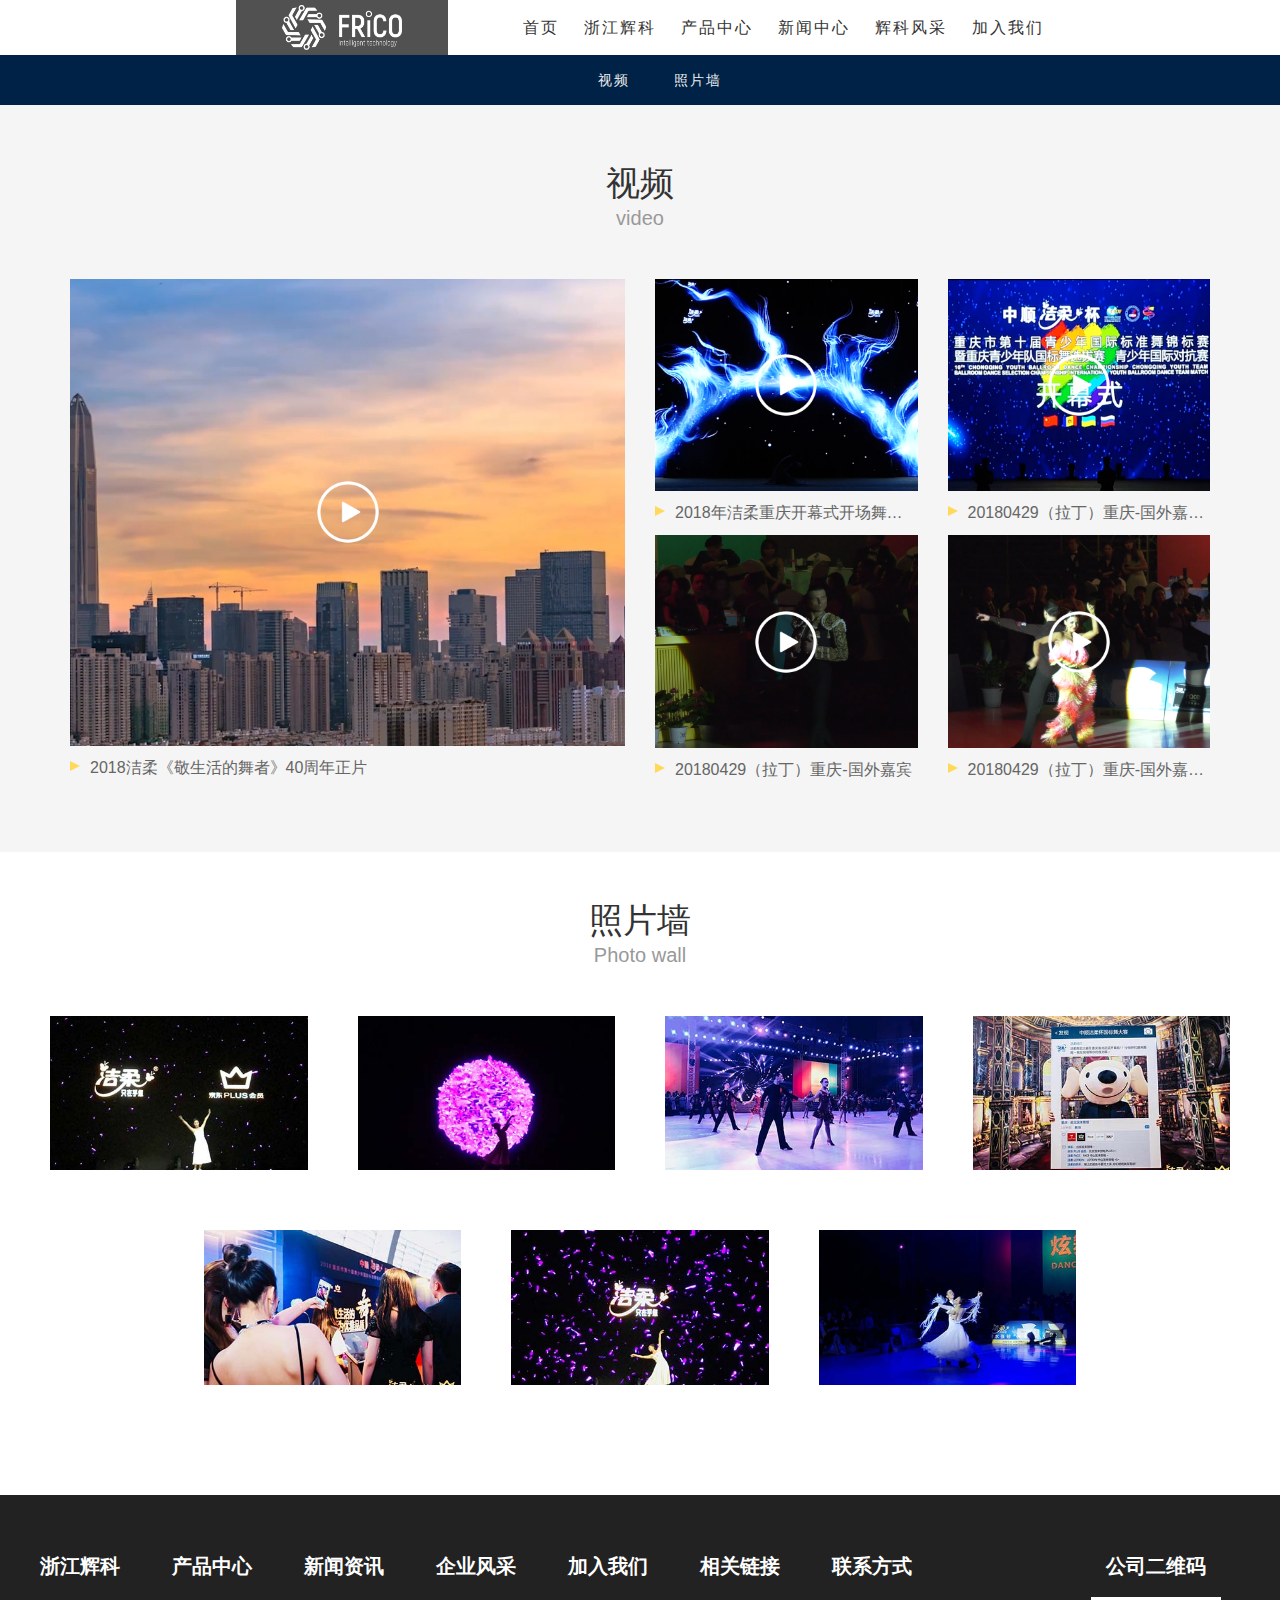
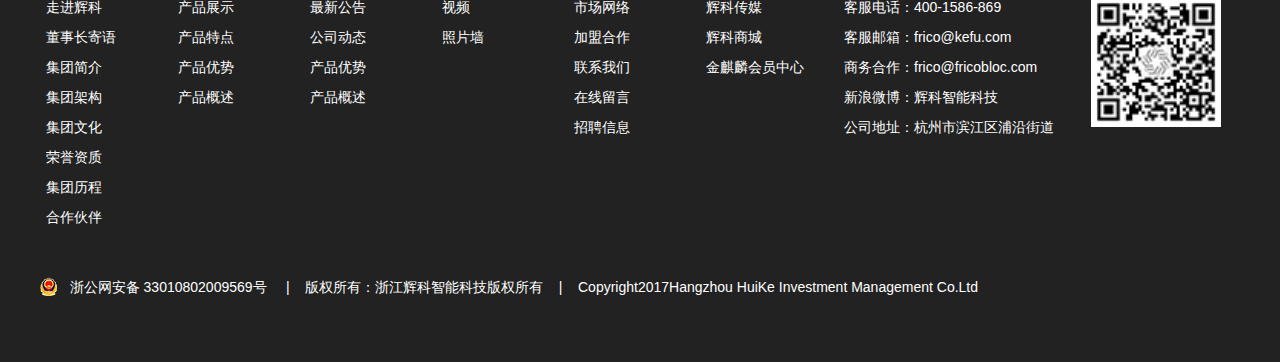
<file: companyFace.html>
<!DOCTYPE html PUBLIC "-//W3C//DTD XHTML 1.0 Transitional//EN" "http://www.w3.org/TR/xhtml1/DTD/xhtml1-transitional.dtd">
<html xmlns="http://www.w3.org/1999/xhtml">
  <head>
    <meta http-equiv="Content-Type" content="text/html; charset=UTF-8">

    <meta http-equiv="X-UA-Compatible" content="IE=edge,chrome=1">
    <meta name="renderer" content="webkit"> 
    <meta name="viewport" content="width=device-width, initial-scale=1, maximum-scale=1, user-scalable=no"> 
    <meta name="format-detection" content="telephone=no"> 
    <link rel="shortcut icon" href="images/logo.ico">
    <title>集团风采</title>

    <meta name="keywords" content="集团风采">
    <meta name="description" content="集团风采">

    <!-- 公共css -->
    <link rel="stylesheet" type="text/css" href="css/bootstrap.css">
    <link rel="stylesheet" type="text/css" href="css/font-awesome.css">
    <link rel="stylesheet" type="text/css" href="css/common.css">
    <link rel="stylesheet" type="text/css" href="css/header/header.css">
    <link rel="stylesheet" type="text/css" href="css/footer.css">
    <link rel="stylesheet" href="css/companyface.css">

    <!-- 公共js -->
    <script src="js/jquery-1.11.3.min.js"></script>
    <script src="js/jquery.fullPage.min.js"></script>
    <script src="js/jquery-ui.min.js"></script>
    <script src="js/bootstrap.js"></script>

    <!-- 公共 header js -->
    <script src="js/header/index.js"></script>

    <!----自适应----->
    <script src="js/zjhk/easing.js"></script>
    <script src="js/zjhk/index.js"></script>
    <script src="js/zjhk/main.js"></script>
    <script src="js/header.js"></script>


    <!--[if lte IE 9]>
      <script src="/Public/Home/js/respond.min.js"></script>
      <script src="/Public/Home/js/html5shiv.js"></script>
    <![endif]-->

  </head>
  <body>
    <!--phone-->
    <div class="p_nav_box visible-xs">
        <div class="headTop">
          <div class="headTopMain">
            <div class="top-left">
              <span></span>
              <span></span>
              <span></span>
            </div>
            <div class="top-mid">
              <a href="index.html">
                <img src="images/logo.png" width="180" alt=""/>
              </a>
            </div>
            <div class="top-right"></div>
          </div>
        </div>
        <!-- 小屏幕显示 -->
        <div class="menuBox">
          <div class="menuAll">
            <div class="menuTitle">
              <i class="fa fa-angle-left"></i><span>主菜单</span>
            </div>
            <div class="menuBody">
              <ul class="ul1">
                <a href="index.html"><li class="a"><span>首页</span></li></a>
                <a href="zjhk.html"><li class="a"><span>辉科</span></li></a>
                <a href="product.html"><li class="a"><span>产品</span></li></a>
                <a href="news.html"><li class="a"><span>新闻</span></li></a>
                <a href="companyFace.html"><li class="a"><span>风采</span></li></a>
                <a href="aboutUs.html"><li class="a"><span>加入</span></li></a>
              </ul>
            </div>
          </div>
        </div>
    </div>
    <!--phone-->
  
    <!--header-->
    <div class="header_kk zxt1  hidden-xs">
      <div class="container">
        <div class="head_list ">
          <ul class="clearfix">
            <li class="header-logo">
              <img src="./images/header/FRICO_LOGO.c810522.png" >
            </li>
            <li>
              <a href="index.html" target="_blank" class="head_kk_a">首页</a>
            </li>
            <li>
              <a href="zjhk.html" class="head_kk_a">浙江辉科</a>
              <div class="meau_line head_menu">
                <div class="head_menu_box" style="display: none;">
                  <div class="container" style="opacity: 0;">
                    <div class="head_menu_tit">
                      <div class="row">
                        <div class="col-sm-3">
                          <h3>浙江辉科</h3>
                        </div>
                        <div class="col-sm-9">
                          <h3>C&amp;S</h3>
                        </div>
                      </div>
                    </div>
                    <div class="head_menu_con">
                      <div class="row">
                        <div class="col-sm-3 col-md-3 col-lg-3">
                          <div class="head_menu_list">
                            <ul>
                              <li><a href="zjhk.html#zjhk_banner" target="_blank">走进辉科</a></li>
                              <li><a href="zjhk.html#jiyu" target="_blank">董事长寄语</a></li>
                              <li><a href="zjhk.html#jianjie" target="_blank">集团简介</a></li>
                              <li><a href="zjhk.html#jagou" target="_blank">集团架构</a></li>
                              <li><a href="zjhk.html#wenhua" target="_blank">集团文化</a></li>
                              <li><a href="zjhk.html#honour" target="_blank">荣誉资质</a></li>
                              <li><a href="zjhk.html#process" target="_blank">集团历程</a></li>
                              <li><a href="zjhk.html#partner" target="_blank">合作伙伴</a></li>
                            </ul>
                          </div>
                        </div>
                        <div class="col-sm-9 col-md-9 col-lg-9">
                          <div class="head_menu_right">
                            <div class="row">
                              <div style="width:18%;float:left;margin-left:10px;">
                                  <div class="head_menu_rbox">
                                    <a href="zjhk.html#zjhk_banner" target="_blank">
                                      <img src="./images/header/5b35f1fb2f1e8.jpg" width="100%">
                                      <div class="head_menu_box_bg">
                                      </div>
                                      <div class="team-contact-info head_menu_text">
                                        <h4>走进辉科</h4>
                                      </div>
                                    </a>
                                  </div>
                              </div>
                              <div style="width:18%;float:left;margin-left:10px;">
                                <div class="head_menu_rbox">
                                  <a href="zjhk.html#jiyu" target="_blank">
                                    <img src="./images/header/5b35f1e902ee0.jpg" width="100%">
                                    <div class="head_menu_box_bg">

                                    </div>
                                    <div class="team-contact-info head_menu_text">
                                      <h4>董事长寄语</h4>
                                    </div>
                                  </a>
                                </div>
                              </div>
                              <div style="width:18%;float:left;margin-left:10px;">
                                <div class="head_menu_rbox">
                                  <a href="zjhk.html#jianjie" target="_blank">
                                    <img src="./images/header/5b35f242416e0.jpg" width="100%">
                                    <div class="head_menu_box_bg">

                                    </div>
                                    <div class="team-contact-info head_menu_text">
                                      <h4>集团简介</h4>
                                    </div>
                                  </a>
                                </div>
                              </div>
                              <div style="width:18%;float:left;margin-left:10px;">
                                <div class="head_menu_rbox">
                                  <a href="zjhk.html#wenhua" target="_blank">
                                    <img src="./images/header/5b35f21428870.jpg" width="100%">
                                    <div class="head_menu_box_bg">

                                    </div>
                                    <div class="team-contact-info head_menu_text">
                                      <h4>集团文化</h4>
                                    </div>
                                  </a>
                                </div>
                              </div>
                              <div style="width:18%;float:left;margin-left:10px;">
                                <div class="head_menu_rbox">
                                  <a href="zjhk.html#honour" target="_blank">
                                    <img src="./images/header/5b35f29ee09c0.jpg" width="100%">
                                    <div class="head_menu_box_bg">

                                    </div>
                                    <div class="team-contact-info head_menu_text">
                                      <h4>荣誉资质</h4>
                                    </div>
                                  </a>
                                </div>
                              </div>
                              <div style="width:18%;float:left;margin-left:10px;">
                                <div class="head_menu_rbox">
                                  <a href="zjhk.html#process" target="_blank">
                                    <img src="./images/header/5b35f29ee09c0.jpg" width="100%">
                                    <div class="head_menu_box_bg">

                                    </div>
                                    <div class="team-contact-info head_menu_text">
                                      <h4>集团历程</h4>
                                    </div>
                                  </a>
                                </div>
                              </div>
                              <div style="width:18%;float:left;margin-left:10px;">
                                <div class="head_menu_rbox">
                                  <a href="zjhk.html#partner" target="_blank">
                                    <img src="./images/header/5b35f29ee09c0.jpg" width="100%">
                                    <div class="head_menu_box_bg">
                                    </div>
                                    <div class="team-contact-info head_menu_text">
                                      <h4>合作伙伴</h4>
                                    </div>
                                  </a>
                                </div>
                              </div>
                            </div>
                          </div>
                        </div>
                      </div>
                    </div>
                  </div>
                </div>
              </div>
            </li>
            <li>
              <a href="product.html" target="_blank" class="head_kk_a">产品中心</a>
              <div class="meau_line head_menu">
                <div class="head_menu_box" >
                  <div class="container" style="opacity: 0;">
                    <div class="head_menu_tit">
                      <div class="row">
                        <div class="col-sm-3 col-md-3 col-lg-3">
                          <h3>产品中心</h3>
                        </div>
                        <div class="col-sm-9 col-md-9 col-lg-9">
                          <h3>C&amp;S</h3>
                        </div>
                      </div>
                    </div>
                    <div class="head_menu_con">
                      <div class="row">
                        <div class="col-sm-3 col-md-3 col-lg-3">
                          <div class="head_menu_list">
                            <ul>
                                <li><a href="">产品概述</a></li>
                                <li><a href="">产品特点</a></li>
                                <li><a href="">产品优势</a></li>
                                <li><a href="">产品展示</a></li>
                            </ul>
                          </div>
                        </div>
                        <div class="col-sm-9 col-md-9 col-lg-9">
                          <div class="head_menu_right">
                            <div class="row">
                              <div style="width:18%;float:left;margin-left:10px;">
                                <div class="head_menu_rbox">
                                  <a href="http://www.zsjr.com/Pro/index/cateid/1">
                                    <img src="./images/header/5b1140ede1a8c.jpg" width="100%">
                                    <div class="head_menu_box_bg">

                                    </div>
                                    <div class="team-contact-info head_menu_text">
                                      <h4>Lotion系列</h4>
                                    </div>
                                  </a>
                                </div>
                              </div>
                              <div style="width:18%;float:left;margin-left:10px;">
                                <div class="head_menu_rbox">
                                  <a href="http://www.zsjr.com/Pro/index/cateid/8">
                                    <img src="./images/header/5b11414d4086c.jpg" width="100%">
                                    <div class="head_menu_box_bg">

                                    </div>
                                    <div class="team-contact-info head_menu_text">
                                      <h4>Face系列（黑）</h4>
                                    </div>
                                  </a>
                                </div>
                              </div>
                              <div style="width:18%;float:left;margin-left:10px;">
                                <div class="head_menu_rbox">
                                  <a href="http://www.zsjr.com/Pro/index/cateid/2">
                                    <img src="./images/header/5bc166505fa8a.jpg" width="100%">
                                    <div class="head_menu_box_bg">

                                    </div>
                                    <div class="team-contact-info head_menu_text">
                                      <h4>Face系列（粉）</h4>
                                    </div>
                                  </a>
                                </div>
                              </div>
                              <div style="width:18%;float:left;margin-left:10px;">
                                <div class="head_menu_rbox">
                                  <a href="http://www.zsjr.com/Pro/index/cateid/3">
                                    <img src="./images/header/5b114189446ec.jpg" width="100%">
                                    <div class="head_menu_box_bg">

                                    </div>
                                    <div class="team-contact-info head_menu_text">
                                      <h4>自然木系列</h4>
                                    </div>
                                  </a>
                                </div>
                              </div>
                            </div>
                          </div>
                        </div>
                      </div>
                    </div>
                  </div>
                </div>
              </div>
            </li>
            <li>
              <a href="news.html" target="_blank" class="head_kk_a">新闻中心</a>
              <div class="meau_line head_menu">
                  <div class="head_menu_box" >
                    <div class="container" style="opacity: 0;">
                      <div class="head_menu_tit">
                        <div class="row">
                          <div class="col-sm-3 col-md-3 col-lg-3">
                            <h3>新闻中心</h3>
                          </div>
                          <div class="col-sm-9 col-md-9 col-lg-9">
                            <h3>C&amp;S</h3>
                          </div>
                        </div>
                      </div>
                      <div class="head_menu_con">
                        <div class="row">
                          <div class="col-sm-3 col-md-3 col-lg-3">
                            <div class="head_menu_list">
                              <ul>
                                <li><a href="">最新公告</a></li>
                                <li><a href="">公司动态</a></li>
                              </ul>
                            </div>
                          </div>
                          <div class="col-sm-9 col-md-9 col-lg-9">
                            <div class="head_menu_right">
                              <div class="row">
                                <div style="width:18%;float:left;margin-left:10px;">
                                  <div class="head_menu_rbox">
                                    <a href="http://www.zsjr.com/Pro/index/cateid/1">
                                      <img src="./images/header/5b1140ede1a8c.jpg" width="100%">
                                      <div class="head_menu_box_bg">
  
                                      </div>
                                      <div class="team-contact-info head_menu_text">
                                        <h4>Lotion系列</h4>
                                      </div>
                                    </a>
                                  </div>
                                </div>
                                <div style="width:18%;float:left;margin-left:10px;">
                                  <div class="head_menu_rbox">
                                    <a href="http://www.zsjr.com/Pro/index/cateid/8">
                                      <img src="./images/header/5b11414d4086c.jpg" width="100%">
                                      <div class="head_menu_box_bg">
  
                                      </div>
                                      <div class="team-contact-info head_menu_text">
                                        <h4>Face系列（黑）</h4>
                                      </div>
                                    </a>
                                  </div>
                                </div>
                              </div>
                            </div>
                          </div>
                        </div>
                      </div>
                    </div>
                  </div>
                </div>
            </li>
            <li>
              <a href="companyFace.html" target="_blank" class="head_kk_a">辉科风采</a>
              <div class="meau_line head_menu">
                <div class="head_menu_box">
                  <div class="container">
                    <div class="head_menu_tit">
                      <div class="row">
                        <div class="col-sm-3 col-md-3 col-lg-3">
                          <h3>辉科风采</h3>
                        </div>
                        <div class="col-sm-9 col-md-9 col-lg-9">
                          <h3>C&amp;S</h3>
                        </div>
                      </div>
                    </div>
                    <div class="head_menu_con">
                      <div class="row">
                        <div class="col-sm-3 col-md-3 col-lg-3">
                          <div class="head_menu_list">
                            <ul>
                              <li onclick="mao('company_video')"><a href="javascript:;">视频</a></li>
                              <li onclick="mao('company_photo_wall')"><a href="javascript:;">照片墙</a></li>
                            </ul>
                          </div>
                        </div>
                        <div class="col-sm-9 col-md-9 col-lg-9">
                          <div class="head_menu_right">
                            <div class="row">
                              <div style="width:18%;float:left;margin-left:10px;">
                                <a onclick="mao('company_video')">
                                  <div class="head_menu_rbox">
                                    <img src="./images/header/5b35d60d2cec0.jpg" width="100%">
                                    <div class="head_menu_box_bg">

                                    </div>
                                    <div class="head_menu_text">
                                      <h4>视频</h4>
                                    </div>
                                  </div>
                                </a>
                              </div>
                              <div style="width:18%;float:left;margin-left:10px;">
                                <a onclick="mao('')">
                                  <div class="head_menu_rbox">
                                    <img src="./images/header/5b35d69e7d7d0.jpg" width="100%">
                                    <div class="head_menu_box_bg">

                                    </div>
                                    <div class="head_menu_text">
                                      <h4>照片墙</h4>
                                    </div>
                                  </div>
                                </a>
                              </div>
                            </div>
                          </div>
                        </div>
                      </div>
                    </div>
                  </div>
                </div>
              </div>
            </li>
            <li>
              <a href="aboutUs.html" class="head_kk_a">加入我们</a>
              <div class="meau_line head_menu">
                <div class="head_menu_box" style="display: none; height: 292px; padding-top: 0px; margin-top: 0px; padding-bottom: 0px; margin-bottom: 0px;">
                  <div class="container" style="opacity: 0;">
                    <div class="head_menu_tit">
                      <div class="row">
                        <div class="col-sm-3 col-md-3 col-lg-3">
                          <h3>加入我们</h3>
                        </div>
                        <div class="col-sm-9 col-md-9 col-lg-9">
                          <h3>C&amp;S</h3>
                        </div>
                      </div>
                    </div>
                    <div class="head_menu_con">
                      <div class="row">
                        <div class="col-sm-3 col-md-3 col-lg-3">
                          <div class="head_menu_list">
                            <ul>
                              <li><a href="aboutUs.html#market_net">市场网络</a></li>
                              <li><a href="aboutUs.html#league_coo">加盟合作</a></li>
                              <li><a href="aboutUs.html#contact_way">联系我们</a></li>
                              <li><a href="aboutUs.html#online_message">在线留言</a></li>
                              <li><a href="aboutUs.html#rec_info">招聘信息</a></li>
                            </ul>
                          </div>
                        </div>
                        <div class="col-sm-9 col-md-9 col-lg-9">
                          <div class="head_menu_right">
                            <div class="row">
                              <div style="width:18%;float:left;margin-left:10px;">
                                <a href="aboutUs.html#market_net">
                                  <div class="head_menu_rbox">
                                    <img src="./images/header/5b35e0a295e70.jpg" width="100%">
                                    <div class="head_menu_box_bg">

                                    </div>
                                    <div class="team-contact-info head_menu_text">
                                      <h4>市场网络</h4>
                                    </div>
                                  </div>
                                </a>
                              </div>
                              <div style="width:18%;float:left;margin-left:10px;">
                                <a href="aboutUs.html#league_coo">
                                  <div class="head_menu_rbox">
                                    <img src="./images/header/5b4475db1ceda.jpg" width="100%">
                                    <div class="head_menu_box_bg">

                                    </div>
                                    <div class="team-contact-info head_menu_text">
                                      <h4>加盟合作</h4>
                                    </div>
                                  </div>
                                </a>
                              </div>
                              <div style="width:18%;float:left;margin-left:10px;">
                                <a href="aboutUs.html#contact_way">
                                  <div class="head_menu_rbox">
                                    <img src="./images/header/5b35e0c3cd140.jpg" width="100%">
                                    <div class="head_menu_box_bg">

                                    </div>
                                    <div class="team-contact-info head_menu_text">
                                      <h4>联系我们</h4>
                                    </div>
                                  </div>
                                </a>
                              </div>
                              <div style="width:18%;float:left;margin-left:10px;">
                                <a href="aboutUs.html#online_message">
                                  <div class="head_menu_rbox">
                                    <img src="./images/header/5b4475db1ceda.jpg" width="100%">
                                    <div class="head_menu_box_bg">

                                    </div>
                                    <div class="team-contact-info head_menu_text">
                                      <h4>在线留言</h4>
                                    </div>
                                  </div>
                                </a>
                              </div>
                              <div style="width:18%;float:left;margin-left:10px;">
                                <a href="aboutUs.html#rec_info">
                                  <div class="head_menu_rbox">
                                    <img src="./images/header/5b35e0c3cd140.jpg" width="100%">
                                    <div class="head_menu_box_bg">

                                    </div>
                                    <div class="team-contact-info head_menu_text">
                                      <h4>招聘信息</h4>
                                    </div>
                                  </div>
                                </a>
                              </div>
                            </div>
                          </div>
                        </div>
                      </div>
                    </div>
                  </div>
                </div>
              </div>
            </li>
          </ul>
        </div>
      </div>
    </div>

    <div class="pro_tit hidden-xs">
      <ul>
        <li onclick="mao('company_video')"><a href="javascript:;">视频</a></li>
        <li onclick="mao('company_photo_wall')"><a href="javascript:;">照片墙</a></li>
      </ul>
    </div>
    <!--header-->

    <div class="warpper">
      <!-- 主题页 -->
      <div class="video_special1" id="company_video">
        <div class="container1">
          <div class="video_special_tit">
            <h1>视频</h1>
            <h5>video</h5>
          </div>
          <div class="video_special1_con">
            <div class="row">
                <div class="col-md-6">
                    <div class="video_special1_box video_special1_box1"> 
                        <a href="video.html">
                            <div class="video_special1_img" style="background-image: url(./images/hk_face/5b10bbe71ee19.png);">
                                <div class="video_special1_play"><img src="./images/hk_face/qy_video.png" width="100%"></div>
                            </div>
                            <h5>2018洁柔《敬生活的舞者》40周年正片</h5>
                        </a>
                    </div>
                </div>
                <div class="col-md-6">
                    <div class="row">
                        <div class="col-md-6">
                            <div class="video_special1_box">
                                <!-- <a href="/Uploads/Upfile/20180601/5b10b8767015c.mp4">                                             -->
                                <a href="video.html">
                                    <div class="video_special1_img" style="background-image: url(./images/hk_face/5b10de9e518ae.png);">
                                        <div class="video_special1_play"><img src="./images/hk_face/qy_video.png" width="100%"></div>
                                    </div>
                                    <h5>2018年洁柔重庆开幕式开场舞（现场版）</h5>
                                </a>
                            </div>
                        </div>
                        <div class="col-md-6">
                            <div class="video_special1_box">
                                <!-- <a href="/Uploads/Upfile/20180601/5b10b5d6c6ffc.mp4">                                             -->
                                <a href="video.html">
                                    <div class="video_special1_img" style="background-image: url(./images/hk_face/5b10bc6bce8a6.png);">
                                        <div class="video_special1_play"><img src="./images/hk_face/qy_video.png" width="100%"></div>
                                    </div>
                                    <h5>20180429（拉丁）重庆-国外嘉宾1</h5>
                                </a>
                            </div>
                        </div>
                        <div class="col-md-6">
                            <div class="video_special1_box">
                                <!-- <a href="/Uploads/Upfile/20180601/5b10b59e49ffc.mp4">                                             -->
                                <a href="video.html">
                                    <div class="video_special1_img" style="background-image: url(./images/hk_face/5b10bc3b1aaaa.png);">
                                        <div class="video_special1_play"><img src="./images/hk_face/qy_video.png" width="100%"></div>
                                    </div>
                                    <h5>20180429（拉丁）重庆-国外嘉宾</h5>
                                </a>
                            </div>
                        </div>
                        <div class="col-md-6">
                            <div class="video_special1_box">
                                <!-- <a href="/Uploads/Upfile/20180601/5b10b6328beac.mp4">                                             -->
                                <a href="video.html">
                                    <div class="video_special1_img" style="background-image: url(./images/hk_face/5b10bc93322f7.png);">
                                        <div class="video_special1_play"><img src="./images/hk_face/qy_video.png" width="100%"></div>
                                    </div>
                                    <h5>20180429（拉丁）重庆-国外嘉宾2</h5>
                                </a>
                            </div>
                        </div>
                    </div>
                </div>
            </div>
          </div>
        </div>
      </div>

      <div class="video_special2" id="company_photo_wall">
        <div class="video_special_tit">
          <h1>照片墙</h1>
          <h5>Photo wall</h5>
        </div>
        <div class="container-fluid">
          <div class="row">
              <div class="col-md-3">
                  <a href="photoWall.html">
                      <div class="video_special2_box_fa">
                          <div class="video_special2_box" style="background-image: url(./images/hk_face/5b10ab91df76c.jpg);"></div>
                          <div class="video_special2_bg">
                          </div>
                          <div class="video_special2_text">
                              <span>+</span>
                              <p>view more</p>
                          </div>
                      </div>
                  </a>
              </div>
              <div class="col-md-3">
                  <a href="photoWall.html">
                      <div class="video_special2_box_fa">
                          <div class="video_special2_box" style="background-image: url(./images/hk_face/5b10abaa5b3ba.jpg);"></div>
                          <div class="video_special2_bg">
                          </div>
                          <div class="video_special2_text">
                              <span>+</span>
                              <p>view more</p>
                          </div>
                      </div>
                  </a>
              </div>
              <div class="col-md-3">
                  <a href="photoWall.html">
                      <div class="video_special2_box_fa">
                          <div class="video_special2_box" style="background-image: url(./images/hk_face/5b10abbea8ce5.jpg);"></div>
                          <div class="video_special2_bg">
                          </div>
                          <div class="video_special2_text">
                              <span>+</span>
                              <p>view more</p>
                          </div>
                      </div>
                  </a>
              </div>
              <div class="col-md-3">
                  <a href="photoWall.html">
                      <div class="video_special2_box_fa">
                          <div class="video_special2_box" style="background-image: url(./images/hk_face/5b10abe07b139.jpg);"></div>
                          <div class="video_special2_bg">
                          </div>
                          <div class="video_special2_text">
                              <span>+</span>
                              <p>view more</p>
                          </div>
                      </div>
                  </a>
              </div>
              <div class="col-md-3">
                  <a href="photoWall.html">
                      <div class="video_special2_box_fa">
                          <div class="video_special2_box" style="background-image: url(./images/hk_face/5b10abebee2fb.jpg);"></div>
                          <div class="video_special2_bg">
                          </div>
                          <div class="video_special2_text">
                              <span>+</span>
                              <p>view more</p>
                          </div>
                      </div>
                  </a>
              </div>
              <div class="col-md-3">
                  <a href="photoWall.html">
                      <div class="video_special2_box_fa">
                          <div class="video_special2_box" style="background-image: url(./images/hk_face/5b10abfea0496.jpg);"></div>
                          <div class="video_special2_bg">
                          </div>
                          <div class="video_special2_text">
                              <span>+</span>
                              <p>view more</p>
                          </div>
                      </div>
                  </a>
              </div>
              <div class="col-md-3">
                  <a href="photoWall.html">
                      <div class="video_special2_box_fa">
                          <div class="video_special2_box" style="background-image: url(./images/hk_face/5b10ac0e0246b.jpg);"></div>
                          <div class="video_special2_bg">
                          </div>
                          <div class="video_special2_text">
                              <span>+</span>
                              <p>view more</p>
                          </div>
                      </div>
                  </a>
              </div>
          </div>
        </div>
      </div>
      <!-- 主题页 -->

      <!-- footer -->
      <div class="com_footer">
        <div class="com_footer_contanier clearfix">
          <div class="com_foot foot_zjhk">
            <h2>浙江辉科</h2>
            <ul class="clearfix foot_ul">
              <li><a href="zjhk.html#zjhk_banner" target="_blank">走进辉科</a></li>
              <li><a href="zjhk.html#jiyu" target="_blank">董事长寄语</a></li>
              <li><a href="zjhk.html#jianjie" target="_blank">集团简介</a></li>
              <li><a href="zjhk.html#jagou" target="_blank">集团架构</a></li>
              <li><a href="zjhk.html#wenhua" target="_blank">集团文化</a></li>
              <li><a href="zjhk.html#honour" target="_blank">荣誉资质</a></li>
              <li><a href="zjhk.html#process" target="_blank">集团历程</a></li>
              <li><a href="zjhk.html#partner" target="_blank">合作伙伴</a></li>
            </ul>
          </div>
          <div class="com_foot foot_produce_center">
            <h2>产品中心</h2>
            <ul class="clearfix foot_ul">
              <li><a href="javascript:;">产品展示</a></li>
              <li><a href="javascript:;">产品特点</a></li>
              <li><a href="javascript:;">产品优势</a></li>
              <li><a href="javascript:;">产品概述</a></li>
            </ul>
          </div>
          <div class="com_foot foot_news">
            <h2>新闻资讯</h2>
            <ul class="clearfix foot_ul">
              <li><a href="javascript:;">最新公告</a></li>
              <li><a href="javascript:;">公司动态</a></li>
              <li><a href="javascript:;">产品优势</a></li>
              <li><a href="javascript:;">产品概述</a></li>
            </ul>
          </div>
          <div class="com_foot foot_company">
            <h2>企业风采</h2>
            <ul class="clearfix foot_ul">
              <li><a href="javascript:;">视频</a></li>
              <li><a href="javascript:;">照片墙</a></li>
            </ul>
          </div>
          <div class="com_foot foot_add_us">
            <h2>加入我们</h2>
            <ul class="clearfix foot_ul">
              <li><a href="aboutUs.html#market_net">市场网络</a></li>
              <li><a href="aboutUs.html#league_coo">加盟合作</a></li>
              <li><a href="aboutUs.html#contact_way">联系我们</a></li>
              <li><a href="aboutUs.html#online_message">在线留言</a></li>
              <li><a href="aboutUs.html#rec_info">招聘信息</a></li>
            </ul>
          </div>
          <div class="com_foot foot_relate">
            <h2>相关链接</h2>
            <ul class="clearfix foot_ul">
              <li><a href="javascript:;">辉科传媒</a></li>
              <li><a href="javascript:;">辉科商城</a></li>
              <li><a href="javascript:;">金麒麟会员中心</a></li>
            </ul>
          </div>
          <div class="com_foot2 foot_contact_way">
            <h2 >联系方式</h2>
            <ul class="clearfix foot_ul">
              <li><a ><span>客服电话：</span>400-1586-869</a></li>
              <li><a >客服邮箱：frico@kefu.com</a></li>
              <li><a >商务合作：frico@fricobloc.com</a></li>
              <li><a >新浪微博：辉科智能科技</a></li>
              <li><a >公司地址：杭州市滨江区浦沿街道</a></li>
            </ul>
          </div>
          <div class="foot_erweima">
            <h2>公司二维码</h2>
            <div style="width:100%;text-align: center">
              <img src="./images/erwema.png" style="width:90%;max-width:100%;" alt="浙江辉科">
            </div>
          </div>
        </div>
        <div class="com_footer_contanier">
            <p style="padding-bottom:15px;vertical-align:top;margin-top:40px;color: #fff;"> 
                <a target="_blank" href="http://www.beian.gov.cn/portal/registerSystemInfo?recordcode=33010802009569" style="display: inline-block; text-decoration: none; height: 20px; line-height: 20px; color: #fff;">
                  <img src="[data-uri]" style="float: left;">
                  &nbsp; &nbsp;浙公网安备 33010802009569号
                </a> &nbsp; &nbsp; 
                <span>|</span>&nbsp; &nbsp; 
                版权所有：浙江辉科智能科技版权所有&nbsp; &nbsp; 
                <span>|</span>&nbsp; &nbsp; 
                Copyright2017Hangzhou   HuiKe   Investment    Management    Co.Ltd
              </p>
        </div>
      </div>
    </div>
    <script>
        function mao(id){
          var mao = $("#" + id);           // 获得锚点   
          if (mao.length > 0) {                       // 判断对象是否存在   
              var pos = mao.offset().top;  
              var poshigh = mao.height();  
              $("html,body").animate({ scrollTop: pos-105}, 100);  
          } 
        }
      </script>
  </body>
</html>
</file>
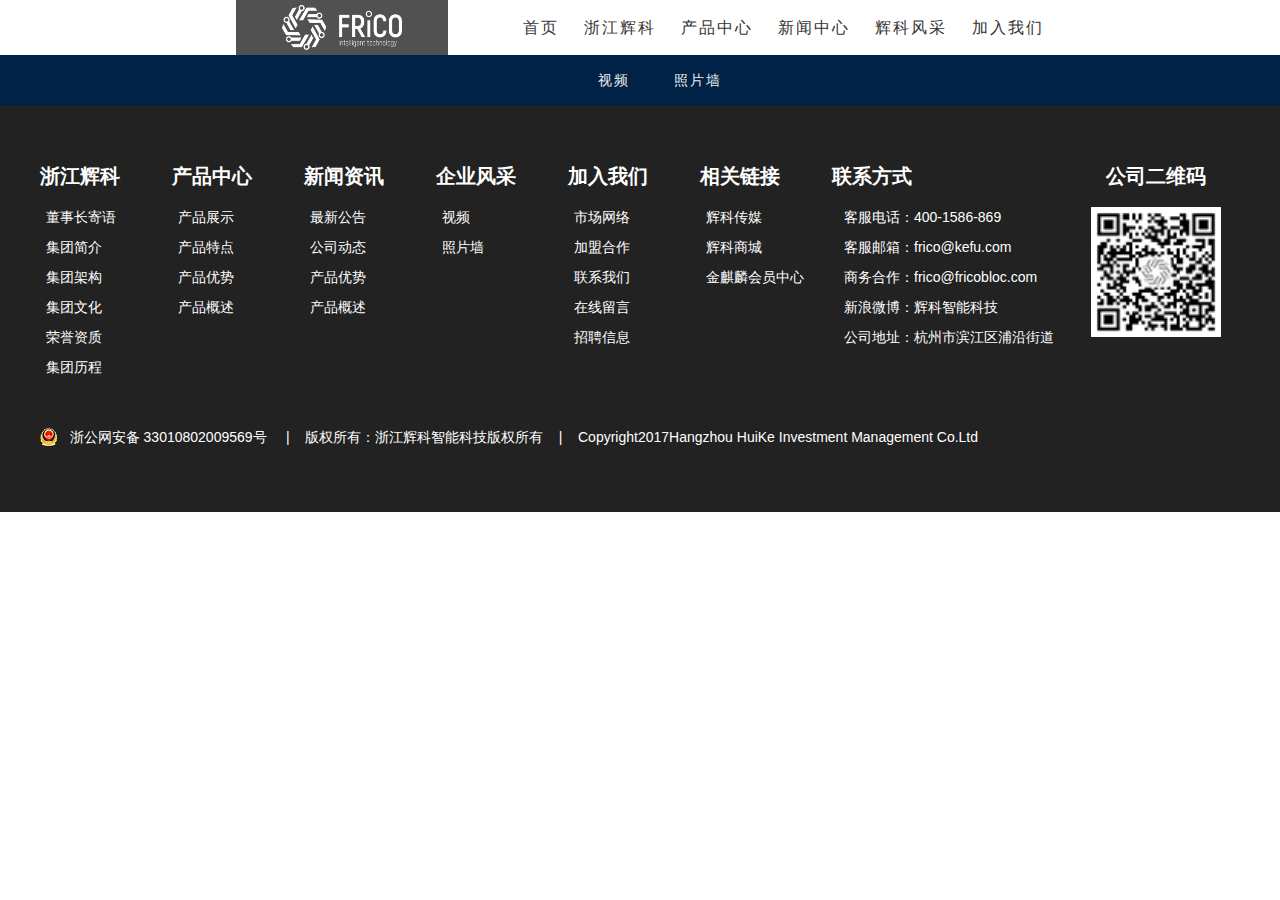
<file: news.html>
<!DOCTYPE html PUBLIC "-//W3C//DTD XHTML 1.0 Transitional//EN" "http://www.w3.org/TR/xhtml1/DTD/xhtml1-transitional.dtd">
<html xmlns="http://www.w3.org/1999/xhtml">
  <head>
    <meta http-equiv="Content-Type" content="text/html; charset=UTF-8">

    <meta http-equiv="X-UA-Compatible" content="IE=edge,chrome=1">
    <meta name="renderer" content="webkit"> 
    <meta name="viewport" content="width=device-width, initial-scale=1, maximum-scale=1, user-scalable=no"> 
    <meta name="format-detection" content="telephone=no"> 
    <link rel="shortcut icon" href="images/logo.ico">
    <title>集团风采</title>

    <meta name="keywords" content="集团风采">
    <meta name="description" content="集团风采">

    <!-- 公共css -->
    <link rel="stylesheet" type="text/css" href="css/bootstrap.css">
    <link rel="stylesheet" type="text/css" href="css/font-awesome.css">
    <link rel="stylesheet" type="text/css" href="css/common.css">
    <link rel="stylesheet" type="text/css" href="css/header/header.css">
    <link rel="stylesheet" type="text/css" href="css/footer.css">
    <!-- <link rel="stylesheet" href="css/companyface.css"> -->

    <!-- 公共js -->
    <script src="js/jquery-1.11.3.min.js"></script>
    <script src="js/jquery.fullPage.min.js"></script>
    <script src="js/jquery-ui.min.js"></script>
    <script src="js/bootstrap.js"></script>

    <!-- 公共 header js -->
    <script src="js/header/index.js"></script>

    <!----自适应----->
    <script src="js/zjhk/easing.js"></script>
    <script src="js/zjhk/index.js"></script>
    <script src="js/zjhk/main.js"></script>
    <script src="js/header.js"></script>


    <!--[if lte IE 9]>
      <script src="/Public/Home/js/respond.min.js"></script>
      <script src="/Public/Home/js/html5shiv.js"></script>
    <![endif]-->

  </head>
  <body>
    <!--phone-->
    <div class="p_nav_box visible-xs">
        <div class="headTop">
          <div class="headTopMain">
            <div class="top-left">
              <span></span>
              <span></span>
              <span></span>
            </div>
            <div class="top-mid">
              <a href="index.html">
                <img src="images/logo.png" width="180" alt=""/>
              </a>
            </div>
            <div class="top-right"></div>
          </div>
        </div>
        <!-- 小屏幕显示 -->
        <div class="menuBox">
          <div class="menuAll">
            <div class="menuTitle">
              <i class="fa fa-angle-left"></i><span>主菜单</span>
            </div>
            <div class="menuBody">
              <ul class="ul1">
                <a href="index.html"><li class="a"><span>首页</span></li></a>
                <a href="about.html"><li class="a"><span>关于</span></li></a>
                <a href="product.html"><li class="a"><span>业务</span></li></a>
                <a href="news.html"><li class="a"><span>新闻</span></li></a>
                <a href="job.html"><li class="a"><span>加入</span></li></a>
                <a href="contact.html"><li class="a"><span>联系</span></li></a>
              </ul>
            </div>
          </div>
        </div>
    </div>
    <!--phone-->
  
    <!--header-->
    <div class="header_kk zxt1  hidden-xs">
      <div class="container">
        <div class="head_list ">
          <ul class="clearfix">
            <li class="header-logo">
              <img src="./images/header/FRICO_LOGO.c810522.png" >
            </li>
            <li>
              <a href="http://www.zsjr.com/Index/main" class="head_kk_a">首页</a>
            </li>
            <li>
              <a href="http://www.zsjr.com/About" class="head_kk_a">浙江辉科</a>
              <div class="meau_line head_menu">
                <div class="head_menu_box" style="display: none;">
                  <div class="container" style="opacity: 0;">
                    <div class="head_menu_tit">
                      <div class="row">
                        <div class="col-sm-3">
                          <h3>浙江辉科</h3>
                        </div>
                        <div class="col-sm-9">
                          <h3>C&amp;S</h3>
                        </div>
                      </div>
                    </div>
                    <div class="head_menu_con">
                      <div class="row">
                        <div class="col-sm-3 col-md-3 col-lg-3">

                          <div class="head_menu_list">
                            <ul>
                              <li><a href="">董事长寄语</a></li>
                              <li><a href="">集团简介</a></li>
                              <li><a href="">集团架构</a></li>
                              <li><a href="">集团文化</a></li>
                              <li><a href="">荣誉资质</a></li>
                              <li><a href="">集团历程</a></li>
                            </ul>
                          </div>
                        </div>
                        <div class="col-sm-9 col-md-9 col-lg-9">
                          <div class="head_menu_right">
                            <div class="row">
                              <div style="width:18%;float:left;margin-left:10px;">
                                <div class="head_menu_rbox">
                                  <a href="http://zsjr.com/About/culture">
                                    <img src="./images/header/5b35f1fb2f1e8.jpg" width="100%">
                                    <div class="head_menu_box_bg">

                                    </div>
                                    <div class="team-contact-info head_menu_text">
                                      <h4>产品要品牌 企业要品牌 做人更要品牌</h4>
                                    </div>
                                  </a>
                                </div>
                              </div>
                              <div style="width:18%;float:left;margin-left:10px;">
                                <div class="head_menu_rbox">
                                  <a href="http://zsjr.com/About#brand1">
                                    <img src="./images/header/5b35f1e902ee0.jpg" width="100%">
                                    <div class="head_menu_box_bg">

                                    </div>
                                    <div class="team-contact-info head_menu_text">
                                      <h4>国内首家A股上市的生活用纸企业</h4>
                                    </div>
                                  </a>
                                </div>
                              </div>
                              <div style="width:18%;float:left;margin-left:10px;">
                                <div class="head_menu_rbox">
                                  <a href="http://zsjr.com/About#brand3">
                                    <img src="./images/header/5b35f242416e0.jpg" width="100%">
                                    <div class="head_menu_box_bg">

                                    </div>
                                    <div class="team-contact-info head_menu_text">
                                      <h4>4大核心创新</h4>
                                    </div>
                                  </a>
                                </div>
                              </div>
                              <div style="width:18%;float:left;margin-left:10px;">
                                <div class="head_menu_rbox">
                                  <a href="http://zsjr.com/About#brand6">
                                    <img src="./images/header/5b35f21428870.jpg" width="100%">
                                    <div class="head_menu_box_bg">

                                    </div>
                                    <div class="team-contact-info head_menu_text">
                                      <h4>六大生产基地串联散布全国</h4>
                                    </div>
                                  </a>
                                </div>
                              </div>
                              <div style="width:18%;float:left;margin-left:10px;">
                                <div class="head_menu_rbox">
                                  <a href="http://zsjr.com/About#mecha1">
                                    <img src="./images/header/5b35f29ee09c0.jpg" width="100%">
                                    <div class="head_menu_box_bg">

                                    </div>
                                    <div class="team-contact-info head_menu_text">
                                      <h4>机制与人才</h4>
                                    </div>
                                  </a>
                                </div>
                              </div>
                              <div style="width:18%;float:left;margin-left:10px;">
                                <div class="head_menu_rbox">
                                  <a href="http://zsjr.com/About#mecha1">
                                    <img src="./images/header/5b35f29ee09c0.jpg" width="100%">
                                    <div class="head_menu_box_bg">

                                    </div>
                                    <div class="team-contact-info head_menu_text">
                                      <h4>机制与人才</h4>
                                    </div>
                                  </a>
                                </div>
                              </div>
                              <div style="width:18%;float:left;margin-left:10px;">
                                <div class="head_menu_rbox">
                                  <a href="http://zsjr.com/About#mecha1">
                                    <img src="./images/header/5b35f29ee09c0.jpg" width="100%">
                                    <div class="head_menu_box_bg">

                                    </div>
                                    <div class="team-contact-info head_menu_text">
                                      <h4>机制与人才</h4>
                                    </div>
                                  </a>
                                </div>
                              </div>
                            </div>
                          </div>
                        </div>
                      </div>
                    </div>
                  </div>
                </div>
              </div>
            </li>
            <li>
              <a href="http://www.zsjr.com/Pro" class="head_kk_a">产品中心</a>
              <div class="meau_line head_menu">
                <div class="head_menu_box" >
                  <div class="container" style="opacity: 0;">
                    <div class="head_menu_tit">
                      <div class="row">
                        <div class="col-sm-3 col-md-3 col-lg-3">
                          <h3>产品中心</h3>
                        </div>
                        <div class="col-sm-9 col-md-9 col-lg-9">
                          <h3>C&amp;S</h3>
                        </div>
                      </div>
                    </div>
                    <div class="head_menu_con">
                      <div class="row">
                        <div class="col-sm-3 col-md-3 col-lg-3">

                          <div class="head_menu_list">
                            <ul>
                                <li><a href="">产品概述</a></li>
                                <li><a href="">产品特点</a></li>
                                <li><a href="">产品优势</a></li>
                                <li><a href="">产品展示</a></li>
                            </ul>
                          </div>
                        </div>
                        <div class="col-sm-9 col-md-9 col-lg-9">
                          <div class="head_menu_right">
                            <div class="row">
                              <div style="width:18%;float:left;margin-left:10px;">
                                <div class="head_menu_rbox">
                                  <a href="http://www.zsjr.com/Pro/index/cateid/1">
                                    <img src="./images/header/5b1140ede1a8c.jpg" width="100%">
                                    <div class="head_menu_box_bg">

                                    </div>
                                    <div class="team-contact-info head_menu_text">
                                      <h4>Lotion系列</h4>
                                    </div>
                                  </a>
                                </div>
                              </div>
                              <div style="width:18%;float:left;margin-left:10px;">
                                <div class="head_menu_rbox">
                                  <a href="http://www.zsjr.com/Pro/index/cateid/8">
                                    <img src="./images/header/5b11414d4086c.jpg" width="100%">
                                    <div class="head_menu_box_bg">

                                    </div>
                                    <div class="team-contact-info head_menu_text">
                                      <h4>Face系列（黑）</h4>
                                    </div>
                                  </a>
                                </div>
                              </div>
                              <div style="width:18%;float:left;margin-left:10px;">
                                <div class="head_menu_rbox">
                                  <a href="http://www.zsjr.com/Pro/index/cateid/2">
                                    <img src="./images/header/5bc166505fa8a.jpg" width="100%">
                                    <div class="head_menu_box_bg">

                                    </div>
                                    <div class="team-contact-info head_menu_text">
                                      <h4>Face系列（粉）</h4>
                                    </div>
                                  </a>
                                </div>
                              </div>
                              <div style="width:18%;float:left;margin-left:10px;">
                                <div class="head_menu_rbox">
                                  <a href="http://www.zsjr.com/Pro/index/cateid/3">
                                    <img src="./images/header/5b114189446ec.jpg" width="100%">
                                    <div class="head_menu_box_bg">

                                    </div>
                                    <div class="team-contact-info head_menu_text">
                                      <h4>自然木系列</h4>
                                    </div>
                                  </a>
                                </div>
                              </div>
                            </div>
                          </div>
                        </div>
                      </div>
                    </div>
                  </div>
                </div>
              </div>
            </li>
            <li>
              <a href="http://www.zsjr.com/News" class="head_kk_a">新闻中心</a>
              <div class="meau_line head_menu">
                  <div class="head_menu_box" >
                    <div class="container" style="opacity: 0;">
                      <div class="head_menu_tit">
                        <div class="row">
                          <div class="col-sm-3 col-md-3 col-lg-3">
                            <h3>新闻中心</h3>
                          </div>
                          <div class="col-sm-9 col-md-9 col-lg-9">
                            <h3>C&amp;S</h3>
                          </div>
                        </div>
                      </div>
                      <div class="head_menu_con">
                        <div class="row">
                          <div class="col-sm-3 col-md-3 col-lg-3">
                            <div class="head_menu_list">
                              <ul>
                                <li><a href="">最新公告</a></li>
                                <li><a href="">公司动态</a></li>
                              </ul>
                            </div>
                          </div>
                          <div class="col-sm-9 col-md-9 col-lg-9">
                            <div class="head_menu_right">
                              <div class="row">
                                <div style="width:18%;float:left;margin-left:10px;">
                                  <div class="head_menu_rbox">
                                    <a href="http://www.zsjr.com/Pro/index/cateid/1">
                                      <img src="./images/header/5b1140ede1a8c.jpg" width="100%">
                                      <div class="head_menu_box_bg">
  
                                      </div>
                                      <div class="team-contact-info head_menu_text">
                                        <h4>Lotion系列</h4>
                                      </div>
                                    </a>
                                  </div>
                                </div>
                                <div style="width:18%;float:left;margin-left:10px;">
                                  <div class="head_menu_rbox">
                                    <a href="http://www.zsjr.com/Pro/index/cateid/8">
                                      <img src="./images/header/5b11414d4086c.jpg" width="100%">
                                      <div class="head_menu_box_bg">
  
                                      </div>
                                      <div class="team-contact-info head_menu_text">
                                        <h4>Face系列（黑）</h4>
                                      </div>
                                    </a>
                                  </div>
                                </div>
                              </div>
                            </div>
                          </div>
                        </div>
                      </div>
                    </div>
                  </div>
                </div>
            </li>
            <li>
              <a href="http://www.zsjr.com/Video" class="head_kk_a">辉科风采</a>
              <div class="meau_line head_menu">
                <div class="head_menu_box">
                  <div class="container">
                    <div class="head_menu_tit">
                      <div class="row">
                        <div class="col-sm-3 col-md-3 col-lg-3">
                          <h3>辉科风采</h3>
                        </div>
                        <div class="col-sm-9 col-md-9 col-lg-9">
                          <h3>C&amp;S</h3>
                        </div>
                      </div>
                    </div>
                    <div class="head_menu_con">
                      <div class="row">
                        <div class="col-sm-3 col-md-3 col-lg-3">
                          <div class="head_menu_list">
                            <ul>
                              <li><a href="">视频</a></li>
                              <li><a href="">照片墙</a></li>
                            </ul>
                          </div>
                        </div>
                        <div class="col-sm-9 col-md-9 col-lg-9">
                          <div class="head_menu_right">
                            <div class="row">
                              <div style="width:18%;float:left;margin-left:10px;">
                                <a href="http://zsjr.unohacha.com/Video/video1">
                                  <div class="head_menu_rbox">
                                    <img src="./images/header/5b35d60d2cec0.jpg" width="100%">
                                    <div class="head_menu_box_bg">

                                    </div>
                                    <div class="head_menu_text">
                                      <h4>广告片</h4>
                                    </div>
                                  </div>
                                </a>
                              </div>
                              <div style="width:18%;float:left;margin-left:10px;">
                                <a href="http://zsjr.unohacha.com/Video/video2">
                                  <div class="head_menu_rbox">
                                    <img src="./images/header/5b35d69e7d7d0.jpg" width="100%">
                                    <div class="head_menu_box_bg">

                                    </div>
                                    <div class="head_menu_text">
                                      <h4>创意视频</h4>
                                    </div>
                                  </div>
                                </a>
                              </div>
                            </div>
                          </div>
                        </div>
                      </div>
                    </div>
                  </div>
                </div>
              </div>
            </li>
            <li>
              <a href="http://www.zsjr.com/Gongyi/video4" class="head_kk_a">加入我们</a>
              <div class="meau_line head_menu">
                <div class="head_menu_box" style="display: none; height: 292px; padding-top: 0px; margin-top: 0px; padding-bottom: 0px; margin-bottom: 0px;">
                  <div class="container" style="opacity: 0;">
                    <div class="head_menu_tit">
                      <div class="row">
                        <div class="col-sm-3 col-md-3 col-lg-3">
                          <h3>加入我们</h3>
                        </div>
                        <div class="col-sm-9 col-md-9 col-lg-9">
                          <h3>C&amp;S</h3>
                        </div>
                      </div>
                    </div>
                    <div class="head_menu_con">
                      <div class="row">
                        <div class="col-sm-3 col-md-3 col-lg-3">
                          <div class="head_menu_list">
                            <ul>
                              <li><a href="">市场网络</a></li>
                              <li><a href="">加盟合作</a></li>
                              <li><a href="">联系我们</a></li>
                              <li><a href="">在线留言</a></li>
                              <li><a href="">招聘信息</a></li>
                            </ul>
                          </div>
                        </div>
                        <div class="col-sm-9 col-md-9 col-lg-9">
                          <div class="head_menu_right">
                            <div class="row">
                              <div style="width:18%;float:left;margin-left:10px;">
                                <a href="http://zsjr.unohacha.com/Gongyi/video4">
                                  <div class="head_menu_rbox">
                                    <img src="./images/header/5b35e0a295e70.jpg" width="100%">
                                    <div class="head_menu_box_bg">

                                    </div>
                                    <div class="team-contact-info head_menu_text">
                                      <h4>舞蹈赛</h4>
                                    </div>
                                  </div>
                                </a>
                              </div>
                              <div style="width:18%;float:left;margin-left:10px;">
                                <a href="http://zsjr.unohacha.com/Gongyi/index/cate_id/1">
                                  <div class="head_menu_rbox">
                                    <img src="./images/header/5b4475db1ceda.jpg" width="100%">
                                    <div class="head_menu_box_bg">

                                    </div>
                                    <div class="team-contact-info head_menu_text">
                                      <h4>公益活动</h4>
                                    </div>
                                  </div>
                                </a>
                              </div>
                              <div style="width:18%;float:left;margin-left:10px;">
                                <a href="http://zsjr.unohacha.com/Gongyi/index/cate_id/2">
                                  <div class="head_menu_rbox">
                                    <img src="./images/header/5b35e0c3cd140.jpg" width="100%">
                                    <div class="head_menu_box_bg">

                                    </div>
                                    <div class="team-contact-info head_menu_text">
                                      <h4>其他活动</h4>
                                    </div>
                                  </div>
                                </a>
                              </div>
                              <div style="width:18%;float:left;margin-left:10px;">
                                <a href="http://zsjr.unohacha.com/Gongyi/index/cate_id/1">
                                  <div class="head_menu_rbox">
                                    <img src="./images/header/5b4475db1ceda.jpg" width="100%">
                                    <div class="head_menu_box_bg">

                                    </div>
                                    <div class="team-contact-info head_menu_text">
                                      <h4>公益活动</h4>
                                    </div>
                                  </div>
                                </a>
                              </div>
                              <div style="width:18%;float:left;margin-left:10px;">
                                <a href="http://zsjr.unohacha.com/Gongyi/index/cate_id/2">
                                  <div class="head_menu_rbox">
                                    <img src="./images/header/5b35e0c3cd140.jpg" width="100%">
                                    <div class="head_menu_box_bg">

                                    </div>
                                    <div class="team-contact-info head_menu_text">
                                      <h4>其他活动</h4>
                                    </div>
                                  </div>
                                </a>
                              </div>
                            </div>
                          </div>
                        </div>
                      </div>
                    </div>
                  </div>
                </div>
              </div>
            </li>
          </ul>
        </div>
      </div>
    </div>

    <div class="pro_tit hidden-xs">
      <ul>
        <li><a href="javascript:;">视频</a></li>
        <li><a href="javascript:;">照片墙</a></li>
      </ul>
    </div>
    <!--header-->

    <div class="warpper">
      
      <!-- footer -->
      <div class="com_footer">
        <div class="com_footer_contanier clearfix">
          <div class="com_foot foot_zjhk">
            <h2>浙江辉科</h2>
            <ul class="clearfix foot_ul">
              <li><a href="javascript:;">董事长寄语</a></li>
              <li><a href="javascript:;">集团简介</a></li>
              <li><a href="javascript:;">集团架构</a></li>
              <li><a href="javascript:;">集团文化</a></li>
              <li><a href="javascript:;">荣誉资质</a></li>
              <li><a href="javascript:;">集团历程</a></li>
            </ul>
          </div>
          <div class="com_foot foot_produce_center">
            <h2>产品中心</h2>
            <ul class="clearfix foot_ul">
              <li><a href="javascript:;">产品展示</a></li>
              <li><a href="javascript:;">产品特点</a></li>
              <li><a href="javascript:;">产品优势</a></li>
              <li><a href="javascript:;">产品概述</a></li>
            </ul>
          </div>
          <div class="com_foot foot_news">
            <h2>新闻资讯</h2>
            <ul class="clearfix foot_ul">
              <li><a href="javascript:;">最新公告</a></li>
              <li><a href="javascript:;">公司动态</a></li>
              <li><a href="javascript:;">产品优势</a></li>
              <li><a href="javascript:;">产品概述</a></li>
            </ul>
          </div>
          <div class="com_foot foot_company">
            <h2>企业风采</h2>
            <ul class="clearfix foot_ul">
              <li><a href="javascript:;">视频</a></li>
              <li><a href="javascript:;">照片墙</a></li>
            </ul>
          </div>
          <div class="com_foot foot_add_us">
            <h2>加入我们</h2>
            <ul class="clearfix foot_ul">
              <li><a href="javascript:;">市场网络</a></li>
              <li><a href="javascript:;">加盟合作</a></li>
              <li><a href="javascript:;">联系我们</a></li>
              <li><a href="javascript:;">在线留言</a></li>
              <li><a href="javascript:;">招聘信息</a></li>
            </ul>
          </div>
          <div class="com_foot foot_relate">
            <h2>相关链接</h2>
            <ul class="clearfix foot_ul">
              <li><a href="javascript:;">辉科传媒</a></li>
              <li><a href="javascript:;">辉科商城</a></li>
              <li><a href="javascript:;">金麒麟会员中心</a></li>
            </ul>
          </div>
          <div class="com_foot2 foot_contact_way">
            <h2 >联系方式</h2>
            <ul class="clearfix foot_ul">
              <li><a ><span>客服电话：</span>400-1586-869</a></li>
              <li><a >客服邮箱：frico@kefu.com</a></li>
              <li><a >商务合作：frico@fricobloc.com</a></li>
              <li><a >新浪微博：辉科智能科技</a></li>
              <li><a >公司地址：杭州市滨江区浦沿街道</a></li>
            </ul>
          </div>
          <div class="foot_erweima">
            <h2>公司二维码</h2>
            <div style="width:100%;text-align: center">
              <img src="./images/erwema.png" style="width:90%;max-width:100%;" alt="浙江辉科">
            </div>
          </div>
        </div>
        <div class="com_footer_contanier">
            <p style="padding-bottom:15px;vertical-align:top;margin-top:40px;color: #fff;"> 
                <a target="_blank" href="http://www.beian.gov.cn/portal/registerSystemInfo?recordcode=33010802009569" style="display: inline-block; text-decoration: none; height: 20px; line-height: 20px; color: #fff;">
                  <img src="[data-uri]" style="float: left;">
                  &nbsp; &nbsp;浙公网安备 33010802009569号
                </a> &nbsp; &nbsp; 
                <span>|</span>&nbsp; &nbsp; 
                版权所有：浙江辉科智能科技版权所有&nbsp; &nbsp; 
                <span>|</span>&nbsp; &nbsp; 
                Copyright2017Hangzhou   HuiKe   Investment    Management    Co.Ltd
              </p>
        </div>
      </div>
    </div>
  </body>
</html>
</file>
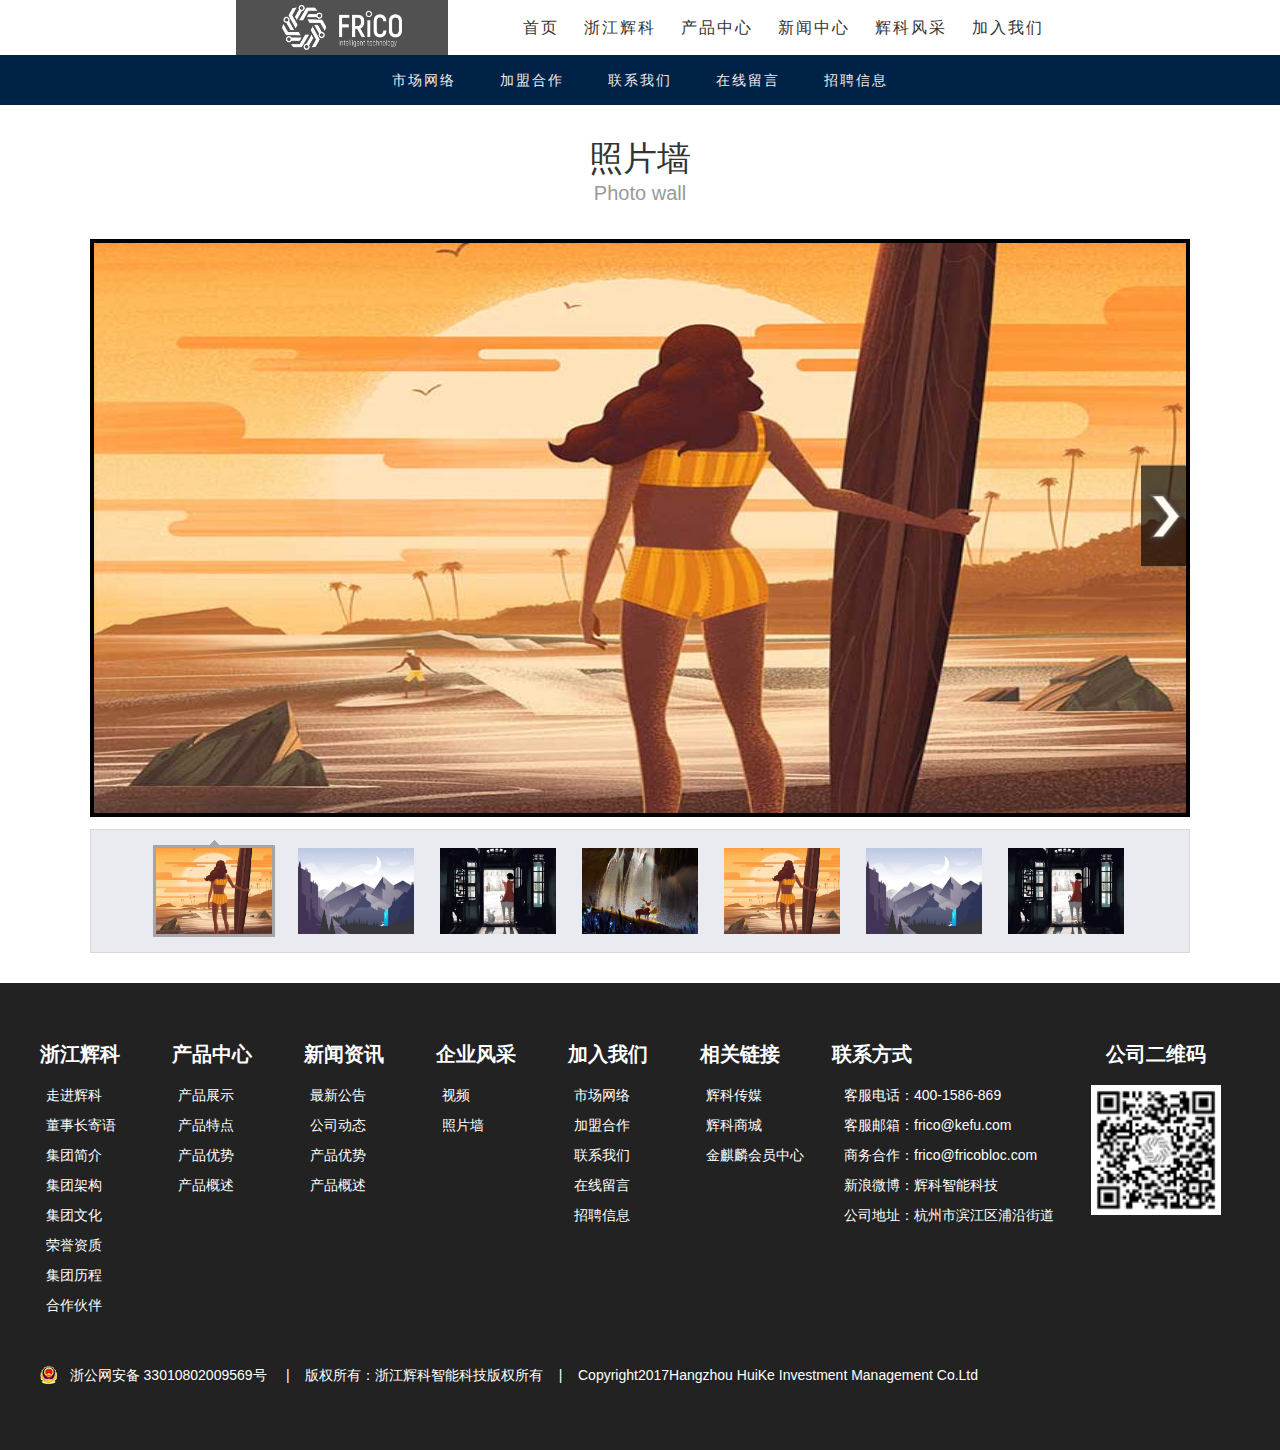
<file: photoWall.html>
<!DOCTYPE html PUBLIC "-//W3C//DTD XHTML 1.0 Transitional//EN" "http://www.w3.org/TR/xhtml1/DTD/xhtml1-transitional.dtd">
<html xmlns="http://www.w3.org/1999/xhtml">
  <head>
    <meta http-equiv="Content-Type" content="text/html; charset=UTF-8">

    <meta http-equiv="X-UA-Compatible" content="IE=edge,chrome=1">
    <meta name="renderer" content="webkit"> 
    <meta name="viewport" content="width=device-width, initial-scale=1, maximum-scale=1, user-scalable=no"> 
    <meta name="format-detection" content="telephone=no"> 
    <link rel="shortcut icon" href="images/logo.ico">
    <title>辉科风采</title>

    <meta name="keywords" content="辉科风采">
    <meta name="description" content="辉科风采">

    <!-- 公共css -->
    <link rel="stylesheet" type="text/css" href="css/bootstrap.css">
    <link rel="stylesheet" type="text/css" href="css/font-awesome.css">
    <link rel="stylesheet" type="text/css" href="css/common.css">
    <link rel="stylesheet" type="text/css" href="css/header/header.css">
    <link rel="stylesheet" type="text/css" href="css/footer.css">

    <link rel="stylesheet" type="text/css" href="css/photoWall/photo_wall.css">

    <!-- 公共js -->
    <script src="js/jquery-1.11.3.min.js"></script>
    <script src="js/jquery.fullPage.min.js"></script>
    <script src="js/jquery-ui.min.js"></script>
    <script src="js/bootstrap.js"></script>

    <!-- 公共 header js -->
    <script src="js/header/index.js"></script>

    <!----自适应----->
    <script src="js/zjhk/easing.js"></script>
    <script src="js/zjhk/index.js"></script>
    <script src="js/zjhk/main.js"></script>
    <script src="js/header.js"></script>

    <!--[if lte IE 9]>
      <script src="/Public/Home/js/respond.min.js"></script>
      <script src="/Public/Home/js/html5shiv.js"></script>
    <![endif]-->

  </head>
  <body>
    <!--phone-->
    <div class="p_nav_box visible-xs">
        <div class="headTop">
          <div class="headTopMain">
            <div class="top-left">
              <span></span>
              <span></span>
              <span></span>
            </div>
            <div class="top-mid">
              <a href="index.html">
                <img src="images/logo.png" width="180" alt=""/>
              </a>
            </div>
            <div class="top-right"></div>
          </div>
        </div>
        <!-- 小屏幕显示 -->
        <div class="menuBox">
          <div class="menuAll">
            <div class="menuTitle">
              <i class="fa fa-angle-left"></i><span>主菜单</span>
            </div>
            <div class="menuBody">
              <ul class="ul1">
                <a href="index.html"><li class="a"><span>首页</span></li></a>
                <a href="zjhk.html"><li class="a"><span>辉科</span></li></a>
                <a href="product.html"><li class="a"><span>产品</span></li></a>
                <a href="news.html"><li class="a"><span>新闻</span></li></a>
                <a href="companyFace.html"><li class="a"><span>风采</span></li></a>
                <a href="aboutUs.html"><li class="a"><span>加入</span></li></a>
              </ul>
            </div>
          </div>
        </div>
    </div>
    <!--phone-->
  
    <!--header-->
    <div class="header_kk zxt1  hidden-xs">
      <div class="container">
        <div class="head_list ">
          <ul class="clearfix">
            <li class="header-logo">
              <img src="./images/header/FRICO_LOGO.c810522.png" >
            </li>
            <li>
              <a href="index.html" target="_blank" class="head_kk_a">首页</a>
            </li>
            <li>
              <a href="zjhk.html" target="_blank" class="head_kk_a">浙江辉科</a>
              <div class="meau_line head_menu">
                <div class="head_menu_box" style="display: none;">
                  <div class="container" style="opacity: 0;">
                    <div class="head_menu_tit">
                      <div class="row">
                        <div class="col-sm-3">
                          <h3>浙江辉科</h3>
                        </div>
                        <div class="col-sm-9">
                          <h3>C&amp;S</h3>
                        </div>
                      </div>
                    </div>
                    <div class="head_menu_con">
                      <div class="row">
                        <div class="col-sm-3 col-md-3 col-lg-3">
                          <div class="head_menu_list">
                            <ul>
                              <li><a href="zjhk.html#zjhk_banner" target="_blank">走进辉科</a></li>
                              <li><a href="zjhk.html#jiyu" target="_blank">董事长寄语</a></li>
                              <li><a href="zjhk.html#jianjie" target="_blank">集团简介</a></li>
                              <li><a href="zjhk.html#jagou" target="_blank">集团架构</a></li>
                              <li><a href="zjhk.html#wenhua" target="_blank">集团文化</a></li>
                              <li><a href="zjhk.html#honour" target="_blank">荣誉资质</a></li>
                              <li><a href="zjhk.html#process" target="_blank">集团历程</a></li>
                              <li><a href="zjhk.html#partner" target="_blank">合作伙伴</a></li>
                            </ul>
                          </div>
                        </div>
                        <div class="col-sm-9 col-md-9 col-lg-9">
                          <div class="head_menu_right">
                            <div class="row">
                              <div style="width:18%;float:left;margin-left:10px;">
                                <div class="head_menu_rbox">
                                  <a href="zjhk.html#zjhk_banner" target="_blank">
                                    <img src="./images/header/5b35f1fb2f1e8.jpg" width="100%">
                                    <div class="head_menu_box_bg">
                                    </div>
                                    <div class="team-contact-info head_menu_text">
                                      <h4>走进辉科</h4>
                                    </div>
                                  </a>
                                </div>
                              </div>
                              <div style="width:18%;float:left;margin-left:10px;">
                                <div class="head_menu_rbox">
                                  <a href="zjhk.html#jiyu" target="_blank">
                                    <img src="./images/header/5b35f1e902ee0.jpg" width="100%">
                                    <div class="head_menu_box_bg">

                                    </div>
                                    <div class="team-contact-info head_menu_text">
                                      <h4>董事长寄语</h4>
                                    </div>
                                  </a>
                                </div>
                              </div>
                              <div style="width:18%;float:left;margin-left:10px;">
                                <div class="head_menu_rbox">
                                  <a href="zjhk.html#jianjie" target="_blank">
                                    <img src="./images/header/5b35f242416e0.jpg" width="100%">
                                    <div class="head_menu_box_bg">

                                    </div>
                                    <div class="team-contact-info head_menu_text">
                                      <h4>集团简介</h4>
                                    </div>
                                  </a>
                                </div>
                              </div>
                              <div style="width:18%;float:left;margin-left:10px;">
                                <div class="head_menu_rbox">
                                  <a href="zjhk.html#wenhua" target="_blank">
                                    <img src="./images/header/5b35f21428870.jpg" width="100%">
                                    <div class="head_menu_box_bg">

                                    </div>
                                    <div class="team-contact-info head_menu_text">
                                      <h4>集团文化</h4>
                                    </div>
                                  </a>
                                </div>
                              </div>
                              <div style="width:18%;float:left;margin-left:10px;">
                                <div class="head_menu_rbox">
                                  <a href="zjhk.html#honour" target="_blank">
                                    <img src="./images/header/5b35f29ee09c0.jpg" width="100%">
                                    <div class="head_menu_box_bg">

                                    </div>
                                    <div class="team-contact-info head_menu_text">
                                      <h4>荣誉资质</h4>
                                    </div>
                                  </a>
                                </div>
                              </div>
                              <div style="width:18%;float:left;margin-left:10px;">
                                <div class="head_menu_rbox">
                                  <a href="zjhk.html#process" target="_blank">
                                    <img src="./images/header/5b35f29ee09c0.jpg" width="100%">
                                    <div class="head_menu_box_bg">

                                    </div>
                                    <div class="team-contact-info head_menu_text">
                                      <h4>集团历程</h4>
                                    </div>
                                  </a>
                                </div>
                              </div>
                              <div style="width:18%;float:left;margin-left:10px;">
                                <div class="head_menu_rbox">
                                  <a href="zjhk.html#partner" target="_blank">
                                    <img src="./images/header/5b35f29ee09c0.jpg" width="100%">
                                    <div class="head_menu_box_bg">
                                    </div>
                                    <div class="team-contact-info head_menu_text">
                                      <h4>合作伙伴</h4>
                                    </div>
                                  </a>
                                </div>
                              </div>
                            </div>
                          </div>
                        </div>
                      </div>
                    </div>
                  </div>
                </div>
              </div>
            </li>
            <li>
              <a href="product.html" target="_blank" class="head_kk_a">产品中心</a>
              <div class="meau_line head_menu">
                <div class="head_menu_box" >
                  <div class="container" style="opacity: 0;">
                    <div class="head_menu_tit">
                      <div class="row">
                        <div class="col-sm-3 col-md-3 col-lg-3">
                          <h3>产品中心</h3>
                        </div>
                        <div class="col-sm-9 col-md-9 col-lg-9">
                          <h3>C&amp;S</h3>
                        </div>
                      </div>
                    </div>
                    <div class="head_menu_con">
                      <div class="row">
                        <div class="col-sm-3 col-md-3 col-lg-3">
                          <div class="head_menu_list">
                            <ul>
                              <li><a href="">产品概述</a></li>
                              <li><a href="">产品特点</a></li>
                              <li><a href="">产品优势</a></li>
                              <li><a href="">产品展示</a></li>
                            </ul>
                          </div>
                        </div>
                        <div class="col-sm-9 col-md-9 col-lg-9">
                          <div class="head_menu_right">
                            <div class="row">
                              <div style="width:18%;float:left;margin-left:10px;">
                                <div class="head_menu_rbox">
                                  <a href="http://www.zsjr.com/Pro/index/cateid/1">
                                    <img src="./images/header/5b1140ede1a8c.jpg" width="100%">
                                    <div class="head_menu_box_bg">

                                    </div>
                                    <div class="team-contact-info head_menu_text">
                                      <h4>Lotion系列</h4>
                                    </div>
                                  </a>
                                </div>
                              </div>
                              <div style="width:18%;float:left;margin-left:10px;">
                                <div class="head_menu_rbox">
                                  <a href="http://www.zsjr.com/Pro/index/cateid/8">
                                    <img src="./images/header/5b11414d4086c.jpg" width="100%">
                                    <div class="head_menu_box_bg">

                                    </div>
                                    <div class="team-contact-info head_menu_text">
                                      <h4>Face系列（黑）</h4>
                                    </div>
                                  </a>
                                </div>
                              </div>
                              <div style="width:18%;float:left;margin-left:10px;">
                                <div class="head_menu_rbox">
                                  <a href="http://www.zsjr.com/Pro/index/cateid/2">
                                    <img src="./images/header/5bc166505fa8a.jpg" width="100%">
                                    <div class="head_menu_box_bg">

                                    </div>
                                    <div class="team-contact-info head_menu_text">
                                      <h4>Face系列（粉）</h4>
                                    </div>
                                  </a>
                                </div>
                              </div>
                              <div style="width:18%;float:left;margin-left:10px;">
                                <div class="head_menu_rbox">
                                  <a href="http://www.zsjr.com/Pro/index/cateid/3">
                                    <img src="./images/header/5b114189446ec.jpg" width="100%">
                                    <div class="head_menu_box_bg">

                                    </div>
                                    <div class="team-contact-info head_menu_text">
                                      <h4>自然木系列</h4>
                                    </div>
                                  </a>
                                </div>
                              </div>
                            </div>
                          </div>
                        </div>
                      </div>
                    </div>
                  </div>
                </div>
              </div>
            </li>
            <li>
              <a href="news.html" target="_blank" class="head_kk_a">新闻中心</a>
              <div class="meau_line head_menu">
                  <div class="head_menu_box" >
                    <div class="container" style="opacity: 0;">
                      <div class="head_menu_tit">
                        <div class="row">
                          <div class="col-sm-3 col-md-3 col-lg-3">
                            <h3>新闻中心</h3>
                          </div>
                          <div class="col-sm-9 col-md-9 col-lg-9">
                            <h3>C&amp;S</h3>
                          </div>
                        </div>
                      </div>
                      <div class="head_menu_con">
                        <div class="row">
                          <div class="col-sm-3 col-md-3 col-lg-3">
                            <div class="head_menu_list">
                              <ul>
                                <li><a href="">最新公告</a></li>
                                <li><a href="">公司动态</a></li>
                              </ul>
                            </div>
                          </div>
                          <div class="col-sm-9 col-md-9 col-lg-9">
                            <div class="head_menu_right">
                              <div class="row">
                                <div style="width:18%;float:left;margin-left:10px;">
                                  <div class="head_menu_rbox">
                                    <a href="http://www.zsjr.com/Pro/index/cateid/1">
                                      <img src="./images/header/5b1140ede1a8c.jpg" width="100%">
                                      <div class="head_menu_box_bg">
  
                                      </div>
                                      <div class="team-contact-info head_menu_text">
                                        <h4>Lotion系列</h4>
                                      </div>
                                    </a>
                                  </div>
                                </div>
                                <div style="width:18%;float:left;margin-left:10px;">
                                  <div class="head_menu_rbox">
                                    <a href="http://www.zsjr.com/Pro/index/cateid/8">
                                      <img src="./images/header/5b11414d4086c.jpg" width="100%">
                                      <div class="head_menu_box_bg">
  
                                      </div>
                                      <div class="team-contact-info head_menu_text">
                                        <h4>Face系列（黑）</h4>
                                      </div>
                                    </a>
                                  </div>
                                </div>
                              </div>
                            </div>
                          </div>
                        </div>
                      </div>
                    </div>
                  </div>
                </div>
            </li>
            <li>
              <a href="companyFace.html" target="_blank" class="head_kk_a">辉科风采</a>
              <div class="meau_line head_menu">
                <div class="head_menu_box">
                  <div class="container">
                    <div class="head_menu_tit">
                      <div class="row">
                        <div class="col-sm-3 col-md-3 col-lg-3">
                          <h3>辉科风采</h3>
                        </div>
                        <div class="col-sm-9 col-md-9 col-lg-9">
                          <h3>C&amp;S</h3>
                        </div>
                      </div>
                    </div>
                    <div class="head_menu_con">
                      <div class="row">
                        <div class="col-sm-3 col-md-3 col-lg-3">
                          <div class="head_menu_list">
                            <ul>
                              <li><a href="companyFace.html#company_video" target="_blank">视频</a></li>
                              <li><a href="companyFace.html#company_photo_wall" target="_blank">照片墙</a></li>
                            </ul>
                          </div>
                        </div>
                        <div class="col-sm-9 col-md-9 col-lg-9">
                          <div class="head_menu_right">
                            <div class="row">
                              <div style="width:18%;float:left;margin-left:10px;">
                                <a href="http://zsjr.unohacha.com/Video/video1">
                                  <div class="head_menu_rbox">
                                    <img src="./images/header/5b35d60d2cec0.jpg" width="100%">
                                    <div class="head_menu_box_bg">

                                    </div>
                                    <div class="head_menu_text">
                                      <h4>广告片</h4>
                                    </div>
                                  </div>
                                </a>
                              </div>
                              <div style="width:18%;float:left;margin-left:10px;">
                                <a href="http://zsjr.unohacha.com/Video/video2">
                                  <div class="head_menu_rbox">
                                    <img src="./images/header/5b35d69e7d7d0.jpg" width="100%">
                                    <div class="head_menu_box_bg">

                                    </div>
                                    <div class="head_menu_text">
                                      <h4>创意视频</h4>
                                    </div>
                                  </div>
                                </a>
                              </div>
                            </div>
                          </div>
                        </div>
                      </div>
                    </div>
                  </div>
                </div>
              </div>
            </li>
            <li> 
              <a href="aboutUs.html" target="_blank" class="head_kk_a">加入我们</a>
              <div class="meau_line head_menu">
                <div class="head_menu_box" style="display: none; height: 292px; padding-top: 0px; margin-top: 0px; padding-bottom: 0px; margin-bottom: 0px;">
                  <div class="container" style="opacity: 0;">
                    <div class="head_menu_tit">
                      <div class="row">
                        <div class="col-sm-3 col-md-3 col-lg-3">
                          <h3>加入我们</h3>
                        </div>
                        <div class="col-sm-9 col-md-9 col-lg-9">
                          <h3>C&amp;S</h3>
                        </div>
                      </div>
                    </div>
                    <div class="head_menu_con">
                      <div class="row">
                        <div class="col-sm-3 col-md-3 col-lg-3">
                          <div class="head_menu_list">
                            <ul>
                              <li><a href="aboutUs.html#market_net">市场网络</a></li>
                              <li><a href="aboutUs.html#league_coo">加盟合作</a></li>
                              <li><a href="aboutUs.html#contact_way">联系我们</a></li>
                              <li><a href="aboutUs.html#online_message">在线留言</a></li>
                              <li><a href="aboutUs.html#rec_info">招聘信息</a></li>
                            </ul>
                          </div>
                        </div>
                        <div class="col-sm-9 col-md-9 col-lg-9">
                          <div class="head_menu_right">
                            <div class="row">
                              <div style="width:18%;float:left;margin-left:10px;">
                                <a href="aboutUs.html#market_net">
                                  <div class="head_menu_rbox">
                                    <img src="./images/header/5b35e0a295e70.jpg" width="100%">
                                    <div class="head_menu_box_bg">
                                    </div>
                                    <div class="team-contact-info head_menu_text">
                                      <h4>市场网络</h4>
                                    </div>
                                  </div>
                                </a>
                              </div>
                              <div style="width:18%;float:left;margin-left:10px;">
                                <a href="aboutUs.html#league_coo">
                                  <div class="head_menu_rbox">
                                    <img src="./images/header/5b4475db1ceda.jpg" width="100%">
                                    <div class="head_menu_box_bg">

                                    </div>
                                    <div class="team-contact-info head_menu_text">
                                      <h4>加盟合作</h4>
                                    </div>
                                  </div>
                                </a>
                              </div>
                              <div style="width:18%;float:left;margin-left:10px;">
                                <a href="aboutUs.html#contact_way">
                                  <div class="head_menu_rbox">
                                    <img src="./images/header/5b35e0c3cd140.jpg" width="100%">
                                    <div class="head_menu_box_bg">

                                    </div>
                                    <div class="team-contact-info head_menu_text">
                                      <h4>联系我们</h4>
                                    </div>
                                  </div>
                                </a>
                              </div>
                              <div style="width:18%;float:left;margin-left:10px;">
                                <a href="aboutUs.html#online_message">
                                  <div class="head_menu_rbox">
                                    <img src="./images/header/5b4475db1ceda.jpg" width="100%">
                                    <div class="head_menu_box_bg">

                                    </div>
                                    <div class="team-contact-info head_menu_text">
                                      <h4>在线留言</h4>
                                    </div>
                                  </div>
                                </a>
                              </div>
                              <div style="width:18%;float:left;margin-left:10px;">
                                <a href="aboutUs.html#rec_info">
                                  <div class="head_menu_rbox">
                                    <img src="./images/header/5b35e0c3cd140.jpg" width="100%">
                                    <div class="head_menu_box_bg">

                                    </div>
                                    <div class="team-contact-info head_menu_text">
                                      <h4>招聘信息</h4>
                                    </div>
                                  </div>
                                </a>
                              </div>
                            </div>
                          </div>
                        </div>
                      </div>
                    </div>
                  </div>
                </div>
              </div>
            </li>
          </ul>
        </div>
      </div>
    </div>

    <div class="pro_tit hidden-xs">
      <ul>
        <li><a href="aboutUs.html#market_net">市场网络</a></li>
        <li><a href="aboutUs.html#league_coo">加盟合作</a></li>
        <li><a href="aboutUs.html#contact_way">联系我们</a></li>
        <li><a href="aboutUs.html#online_message">在线留言</a></li>
        <li><a href="aboutUs.html#rec_info">招聘信息</a></li>
      </ul>
    </div>
    <!--header-->

    <div class="warpper">
        <div class="video_special_tit">
          <h1>照片墙</h1>
          <h5>Photo wall</h5>
        </div>
      <!--滚动看图-->
      <div id="picSlideWrap" class="clearfix">

        <div class="imgnav" id="imgnav"> 

            <div id="img"> 
                <img src="images/photoWall/100260_1306276811398.jpg" width="1092" height="570"/>
                <img src="images/photoWall/100261_1306276853791.jpg"  width="1092" height="570"/>
                <img src="images/photoWall/100391_4381_1306217104406.jpg" width="1092" height="570" />
                <img src="images/photoWall/bImg.jpg"  width="1092" height="570" />
                <img src="images/photoWall/100260_1306276811398.jpg" width="1092" height="570"/>
                <img src="images/photoWall/100261_1306276853791.jpg"  width="1092" height="570"/>
                <img src="images/photoWall/100391_4381_1306217104406.jpg" width="1092" height="570" />
                <img src="images/photoWall/bImg.jpg"  width="1092" height="570" />
                <img src="images/photoWall/100260_1306276811398.jpg" width="1092" height="570"/>
                <img src="images/photoWall/100261_1306276853791.jpg"  width="1092" height="570"/>

                <img src="images/photoWall/100391_4381_1306217104406.jpg" width="1092" height="570" />
                <img src="images/photoWall/bImg.jpg"  width="1092" height="570" />
                <img src="images/photoWall/100260_1306276811398.jpg" width="1092" height="570"/>
                <img src="images/photoWall/100261_1306276853791.jpg"  width="1092" height="570"/>
                
                <div id="front"  class="none"><a href="javaScript:void(0)" title="上一张" class="front_pngFix pngFix"></a></div>
                <div id="next" ><a href="javaScript:void(0)" title="下一张" class="next_pngFix pngFix"></a></div>
            </div>
            
            <div id="cbtn">
                <div id="cSlideUl">
                    <ul>
                        <li><img src="images/photoWall/100260_1306276811398.jpg"/></li>
                        <li><img src="images/photoWall/100261_1306276853791.jpg"/></li>
                        <li><img src="images/photoWall/100391_4381_1306217104406.jpg" /></li>
                        <li><img src="images/photoWall/bImg.jpg"/></li>
                        <li><img src="images/photoWall/100260_1306276811398.jpg"/></li>
                        <li><img src="images/photoWall/100261_1306276853791.jpg"/></li>
                        <li><img src="images/photoWall/100391_4381_1306217104406.jpg" /></li>
                        <li><img src="images/photoWall/bImg.jpg"/></li>
                        <li><img src="images/photoWall/100260_1306276811398.jpg"/></li>
                        <li><img src="images/photoWall/100261_1306276853791.jpg"/></li>

                        <li><img src="images/photoWall/100391_4381_1306217104406.jpg" /></li>
                        <li><img src="images/photoWall/bImg.jpg"/></li>
                        <li><img src="images/photoWall/100260_1306276811398.jpg"/></li>
                        <li><img src="images/photoWall/100261_1306276853791.jpg"/></li>
                    </ul>
                </div>
            </div>         
            
        </div>

      </div>
      <!--end滚动看图-->

      <!-- footer -->
      <div class="com_footer">
        <div class="com_footer_contanier clearfix">
          <div class="com_foot foot_zjhk">
            <h2>浙江辉科</h2>
            <ul class="clearfix foot_ul">
              <li><a href="zjhk.html#zjhk_banner" target="_blank">走进辉科</a></li>
              <li><a href="zjhk.html#jiyu" target="_blank">董事长寄语</a></li>
              <li><a href="zjhk.html#jianjie" target="_blank">集团简介</a></li>
              <li><a href="zjhk.html#jagou" target="_blank">集团架构</a></li>
              <li><a href="zjhk.html#wenhua" target="_blank">集团文化</a></li>
              <li><a href="zjhk.html#honour" target="_blank">荣誉资质</a></li>
              <li><a href="zjhk.html#process" target="_blank">集团历程</a></li>
              <li><a href="zjhk.html#partner" target="_blank">合作伙伴</a></li>
            </ul>
          </div>
          <div class="com_foot foot_produce_center">
            <h2>产品中心</h2>
            <ul class="clearfix foot_ul">
              <li><a href="javascript:;">产品展示</a></li>
              <li><a href="javascript:;">产品特点</a></li>
              <li><a href="javascript:;">产品优势</a></li>
              <li><a href="javascript:;">产品概述</a></li>
            </ul>
          </div>
          <div class="com_foot foot_news">
            <h2>新闻资讯</h2>
            <ul class="clearfix foot_ul">
              <li><a href="javascript:;">最新公告</a></li>
              <li><a href="javascript:;">公司动态</a></li>
              <li><a href="javascript:;">产品优势</a></li>
              <li><a href="javascript:;">产品概述</a></li>
            </ul>
          </div>
          <div class="com_foot foot_company">
            <h2>企业风采</h2>
            <ul class="clearfix foot_ul">
              <li><a href="companyFace.html#company_video" target="_blank">视频</a></li>
              <li><a href="companyFace.html#company_photo_wall" target="_blank">照片墙</a></li>
            </ul>
          </div>
          <div class="com_foot foot_add_us">
            <h2>加入我们</h2>
            <ul class="clearfix foot_ul">
              <li><a href="aboutUs.html#market_net">市场网络</a></li>
              <li><a href="aboutUs.html#league_coo">加盟合作</a></li>
              <li><a href="aboutUs.html#contact_way">联系我们</a></li>
              <li><a href="aboutUs.html#online_message">在线留言</a></li>
              <li><a href="aboutUs.html#rec_info">招聘信息</a></li>
            </ul>
          </div>
          <div class="com_foot foot_relate">
            <h2>相关链接</h2>
            <ul class="clearfix foot_ul">
              <li><a href="javascript:;">辉科传媒</a></li>
              <li><a href="javascript:;">辉科商城</a></li>
              <li><a href="javascript:;">金麒麟会员中心</a></li>
            </ul>
          </div>
          <div class="com_foot2 foot_contact_way">
            <h2 >联系方式</h2>
            <ul class="clearfix foot_ul">
              <li><a ><span>客服电话：</span>400-1586-869</a></li>
              <li><a >客服邮箱：frico@kefu.com</a></li>
              <li><a >商务合作：frico@fricobloc.com</a></li>
              <li><a >新浪微博：辉科智能科技</a></li>
              <li><a >公司地址：杭州市滨江区浦沿街道</a></li>
            </ul>
          </div>
          <div class="foot_erweima">
            <h2>公司二维码</h2>
            <div style="width:100%;text-align: center">
              <img src="./images/erwema.png" style="width:90%;max-width:100%;" alt="浙江辉科">
            </div>
          </div>
        </div>
        <div class="com_footer_contanier">
            <p style="padding-bottom:15px;vertical-align:top;margin-top:40px;color: #fff;"> 
                <a target="_blank" href="http://www.beian.gov.cn/portal/registerSystemInfo?recordcode=33010802009569" style="display: inline-block; text-decoration: none; height: 20px; line-height: 20px; color: #fff;">
                  <img src="[data-uri]" style="float: left;">
                  &nbsp; &nbsp;浙公网安备 33010802009569号
                </a> &nbsp; &nbsp; 
                <span>|</span>&nbsp; &nbsp; 
                版权所有：浙江辉科智能科技版权所有&nbsp; &nbsp; 
                <span>|</span>&nbsp; &nbsp; 
                Copyright2017Hangzhou   HuiKe   Investment    Management    Co.Ltd
              </p>
        </div>
      </div>
    </div>

    <script>
      function mao(id){
        var mao = $("#" + id);                      // 获得锚点   
        if (mao.length > 0) {                       // 判断对象是否存在   
            var pos = mao.offset().top;  
            var poshigh = mao.height();  
            $("html,body").animate({ scrollTop: pos-105}, 100);  
        } 
      }
    </script>
    <script>
      $(document).ready(function () {
          var index = 0;
          var length = $("#img img").length;
          var i = 1;

          //关键函数：通过控制i ，来显示图片
          function showImg(i) {
            $("#img img")
                .eq(i).stop(true, true).fadeIn(800)
                .siblings("img").hide();
            $("#cbtn li")
                .eq(i).addClass("hov")
                .siblings().removeClass("hov");
          }

          function slideNext() {
            if (index >= 0 && index < length - 1) {
                ++index;
                showImg(index);
                $('#front').removeClass('none')
                if(index == length-1){
                    $('#next').addClass('none')
                }else{
                    $('#next').removeClass('none')
                }
            } 
            if (i < 0 || i > length - 7) { return false; }
            $("#cSlideUl ul").animate({ "left": "-=142px" }, 200)
            i++;
          }

          function slideFront() {
            if (index >= 1) {
                if(index == 1){
                    $('#front').addClass('none')
                }
                --index;
                showImg(index);
                $('#next').removeClass('none')
                
            }
            if (i < 2 || i > length + 7) { return false; }
            $("#cSlideUl ul").animate({ "left": "+=142px" }, 200)
            i--;
          }
          $("#img img").eq(0).show();
          $("#cbtn li").eq(0).addClass("hov");

          $(".next_pngFix").click(function () {
              slideNext();
          })
          $(".front_pngFix").click(function () {
              slideFront();
          })
          $("#cbtn li").click(function () {
              index = $("#cbtn li").index(this);
              showImg(index);
          });

      })	
    </script>
  </body>
</html>
</file>
<file: css/common.css>
@charset "utf-8";
/* CSS Document */

html,body{
	font-family:"STXihei","STHeitiLight","华文细黑", "Microsoft JhengHei", "Microsoft YaHei",'微软雅黑',Arial,sans-serif !important;
	margin:0px; padding:0px; 
	overflow-x: hidden;
}
/* html, body, div, span, applet, object, iframe, h1, h2, h3, h4, h5, h6, p, pre, a, code, del, em, img, strong, sub, sup, b, u, i, dl, dt, dd, ol, ul, li, fieldset, form, label, table, tbody, tfoot, thead, tr, th, td {
	margin: 0;
	padding: 0;
} */
ol, ul {
	list-style: none
}
ul li a{
	display:block;
}
a{
	text-decoration:none;
	color:#666;
	outline:none;
	}
input{
	border:1px solid #ccc;
	outline:none;
	}
textarea{
	border:1px solid #ccc;
	outline:none;
	}
form{
	margin:0px;
	padding:0px;
	}
th, td {
	vertical-align: middle
}
.fl, .Left {
	float: left
}
.fr, .Right {
	float: right
}
table{
	cellspacing:0px;
}
img{
	border:none;
}
a,img{border:0;}
.clear{
	clear:both;
}
.clearfix{
    *zoom:1;
}
.clearfix:after{
    content: '';
    display: block;
    clear: both;
}

a{outline:none !important;}

img{border:0 none;}

.xinwen_con{
	padding-top:60px !important;
}


/**phone**/
.headTop{width: 100%; height: 60px; z-index: 99;
	position: absolute;
	top: 0;
	left: 0;}
.headTop p{margin:0;padding:0;}
.top-left{color: #255DBC;position: absolute;top: 10px;bottom: 0;font-size: 20px;padding: 10px 15px;
    cursor: pointer;}
.top-left span{
	display: block;
	width: 20px;
	height: 2px;
	margin: 4px 0;background: #255DBC;
}
.p_nav_box {
	position: relative;
	height: 60px;
}
.headTop .top-mid{font-size:18px;left: 50%;line-height:45px;margin-left: -85px;padding: 2px;position: absolute;top: 10px;}
.headTop .top-right{left: auto;right: 0;color: #fff;position: absolute;top: 0;bottom: 0;font-size: 20px;padding: 7px 10px;}
.headTopMain{top: 0;z-index: 9999;width: 100%;height: 59px;position: fixed; top: 0;left: auto;bottom: auto;right: auto;color: #fff;background: #fff;    box-shadow: 1px 1px 5px #cacaca;}
/*********menu菜单**********/
html{position:relative;width:100%;}
html.menu-active{overflow: hidden; position: fixed; top: 0; bottom: 0; left: 0;}
.menuBox{
    color: #255DBC;position: fixed;
    width: 160px;height: 100%;top: 0;left: -160px;
    border-right: solid 1px #E6E6E6;}

.menuTitle{height: 60px;padding: 0 15px;border-bottom: 1px solid rgba(0,0,0,0.1);}
.menuTitle i{font-size:20px;float: left;line-height:60px;}
.menuBody ul li i{font-size:16px;float: right;margin-right: 15px;line-height:23px; color: #255DBC;}
.menuTitle span{font-size: 16px;margin: 20px;line-height: 60px;}
.menuBody ul li.a{border-bottom: 1px solid rgba(0,0,0,0.1);padding: 15px 0;}
.menuBody ul li.active{
	background:#255DBC;
}
.menuBody ul li.active span{
	color:#fff;
}
.menuBody ul li.a ul{margin-top: 10px;width: 100%;display:none;overflow:hidden;border-top: 1px solid rgba(0,0,0,0.1);background: rgba(255,255,255,0.2);}
.menuBody ul li.a ul li{    height: 40px;
	border-bottom: 1px solid #795025;
	padding: 10px 0 10px 30px;
	font-size: 12px;
	width: 50%;
	float: left;
	border-right: solid 1px #795025;}
.menuBody ul li.a ul li a{
    color: #255DBC; line-height:30px;}
.menuBody ul li span{margin-left: 15px;
    color: #255DBC;}
/**phone**/
.screen1-title {
	font-family: Georgia, "Times New Roman", Times, serif;
	font-size: 60px;
	letter-spacing: 5px;
	text-align: center;
	text-transform: uppercase;
	margin-bottom: 30px;
}
.common_bt {
	width: 80%;
	padding: 0 0 20px 0;
	margin: 0 auto;
	text-align: center;
	position: relative;
}
.common_bt .biao {
	position: absolute;
	right: 50%;
	top: -7px;
	z-index: 0;
	width: 150px;
	margin-right:-150px;
}
.common_bt h3 {
	font-size: 30px;
	color: #333;
	line-height: 30px;
	margin: 0;
	text-transform: uppercase;
	letter-spacing: 1px;
	position: relative;
	z-index: 9;
	font-weight: 600;
}
.common_bt h6 {
	color: #999;
	font-size: 14px;
	letter-spacing: 2px;
	margin: 15px 0 30px 0;
	font-weight: 600;
	display:inline-block;
	 border-bottom:1px #B1CE7D solid;   padding-bottom:3px;
}
.common_bt p {
	color: #666;
	font-size: 14px;
	line-height: 24px;
	letter-spacing: 2px;
}
.about_sec3 .common_bt{ width:100%;}
.miaosu{     color: #fff;
    width: 80%;
    text-align: center;
    font-size: 18px;
    line-height: 24px;
    margin: 0 auto 40px;
    font-weight: 600;}
.project_sec2 .miaosu{
    font-size: 16px;}
</file>
<file: css/header/header.css>
/*header*/

.header_kk {
  position: fixed;
  width: 100%;
  z-index: 99999;
  top: 0;
  left: 0;
  background-color: #FFF;
  transition: all 0.2s linear;
  -webkit-transition: all 0.2s linear;
  -moz-transition: all 0.2s linear;
  -o-transition: all 0.2s linear;
}

.head_top {
  width: 100%;
  border-bottom: 1px solid #dadada;
  height: 55px;
  line-height: 55px;
}

.head_top_left {
  float: left;

  color: #666;

}

.head_top_left span, .head_top_right_icon {
  margin-right: 15px;
}

.head_top_left span img, .head_top_right_icon img {
  margin-right: 3px;
}

.head_top_right {
  float: right;

}

.head_top_right_box {
  display: inline-block;
  position: relative;
  margin-right: 10px;
}

.head_top_right_box span {
  position: absolute;
  bottom: 8px;
  right: -2px;
  width: 15px;
  height: 15px;
  border-radius: 50%;
  background-color: #002246;
  font-size: 12px;
  color: #FFF;
  line-height: 15px;
  text-align: center;
}

.head_top_right_box_input {
  display: inline-block;
  width: 120px;
  height: 30px;
  border: 1px solid #999;
  line-height: 30px;
  position: relative;

}

.bumer {
  background: url("../images/search.png") 5px 5px no-repeat;
  width: 30px;
  position: absolute;
  top: 0;
  left: 0;
  height: 30px;
  border: 0px;
  outline: none;

}

.head_top_right_box_input input {
  border: 0px;
  background-color: transparent;
  width: 100%;
  height: 100%;
  color: #666;
  padding-left: 30px;
  line-height: 30px;
}

.head_list {
  width: 100%;
  text-align: center;
  height: 55px;

}

.head_list ul {
  padding-left: 0px;
  list-style: none;
  margin: 0 auto;
  display: inline-block;

}

.head_list ul li {
  float: left;

  /*  position: relative;*/
}

.head_kk_a:after {
  content: '';
  position: absolute;
  bottom: 0px;
  left: 0px;
  width: 100%;
  height: 4px;
  background-color: #fff;
  transition: all 0.2s linear;
  -webkit-transition: all 0.2s linear;
  -moz-transition: all 0.2s linear;
  -o-transition: all 0.2s linear;

}

.logo_con:after {
  display: none;
}

.head_list ul li:hover .head_kk_a:after {
  background-color: #f6d876;
}

.head_list_r a {
  margin-left: 0px !important;
  margin-right: 25px;
}

.header-logo{
  width:212px;
  height:55px;
  background: #515151;
  margin-right:50px;
}
.header-logo img{
  width:120px;height:45px;margin-top: 5px;
}

.logo_con {
  padding-left: 0px !important;
  padding-right: 0px !important;
  position: relative;
  text-align: center;
}

.head_kk_a {
  font-family: STXihei, STHeitiLight, 'Microsoft JhengHei', 'Microsoft YaHei', Arial, sans-serif !important;
  white-space: nowrap;
  text-overflow: ellipsis;
  text-transform: uppercase;
  color: #333;
  font-size: 16px;
  letter-spacing: 2px;
  line-height: 55px;
  margin-left: 25px;
  position: relative;
}

.warpper {
  padding-top: 105px;
  transition: all 0.2s linear;
  -webkit-transition: all 0.2s linear;
  -moz-transition: all 0.2s linear;
  -o-transition: all 0.2s linear;

}

.head_menu {
  width: 100%;
  background-color: #ededed;

}

.head_menu_tit h3 {
  margin-top: 0px;
  font-size: 20px;
  font-weight: bold;
  margin-bottom: 20px;
  text-align: left;
}

.head_menu_box {
  display: none;

}

.head_menu_box .container {
  padding: 20px 15px;
  filter: alpha(opacity=0);
  -moz-opacity: 0;
  -khtml-opacity: 0;
  opacity: 0;

  transition: all 0.5s linear;
  -webkit-transition: all 0.5s linear;
  -moz-transition: all 0.5s linear;
  -o-transition: all 0.5s linear;
}

.head_op {
  filter: alpha(opacity=0);
  -moz-opacity: 0;
  -khtml-opacity: 0;
  opacity: 0;
}

.head_menu_list ul {
  padding: 0px;
  margin: 0px;
  list-style: none;
  display: block;

}

.head_menu_list ul li {
  line-height: 35px;
  width: 100%;
  text-align: left;
  font-family: "MS P Gothic", Verdana, sans-serif;
  letter-spacing: 1px;
  text-transform: uppercase;
}

.head_menu_rbox {
  position: relative;
}

.head_menu_box_bg {
  position: absolute;
  width: 100%;
  height: 100%;
  top: 0px;
  left: 0px;
  background-color: rgba(0, 0, 0, 0);
  transition: all 0.2s linear;
  -webkit-transition: all 0.2s linear;
  -moz-transition: all 0.2s linear;
  -o-transition: all 0.2s linear;
  cursor: pointer;

}

.head_menu_rbox:hover .head_menu_box_bg {
  background-color: rgba(0, 0, 0, 0.8);
}

.head_menu_text {
  position: absolute;
  bottom: 15px;
  left: 0px;
  width: 100%;

}

.head_menu_text h4 {
  padding-bottom: 20px;
  min-height: 65px;
  color: #FFF;
  text-align: center;
  width: 100%;
  text-transform: uppercase;
  position: relative;

}

.head_menu_text h4:after {
  content: '';
  display: block;
  width: 30px;
  height: 2px;
  background-color: #f6d876;
  position: absolute;
  right: 0;
  bottom: 13px;
  left: 0;
  margin-left: auto;
  margin-right: auto;
}

.head_menu_right {
  margin-top: -20px;
}

.head_menu_right:after {
  content: '';
  display: block;
  width: 1px;
  height: 100%;
  position: absolute;
  left: 0px;
  background-color: #dadada;
  top: 0px;
}

.head_menu_right .col-sm-3 {
  padding-right: 2px;
}

.head_menu_rbox {
  margin-top: 20px;
}

.meau_line {
  position: absolute;
  top: 100%;
  left: 0px;
  width: 100%;

}

/*header*/

/*header*/

.header_kk {
  position: fixed;
  width: 100%;
  z-index: 99999;
  background-color: #FFF;
  transition: all 0.2s linear;
  -webkit-transition: all 0.2s linear;
  -moz-transition: all 0.2s linear;
  -o-transition: all 0.2s linear;
}

.head_top {
  width: 100%;
  border-bottom: 1px solid #dadada;
  height: 55px;
  line-height: 55px;
}

.head_top_left {
  float: left;
  color: #666;
}

.head_top_left span, .head_top_right_icon {
  margin-right: 15px;
}

.head_top_left span img, .head_top_right_icon img {
  margin-right: 3px;
}

.head_top_right {
  float: right;
}

.head_top_right_box {
  display: inline-block;
  position: relative;
  margin-right: 10px;
}

.head_top_right_box span {
  position: absolute;
  bottom: 8px;
  right: -2px;
  width: 15px;
  height: 15px;
  border-radius: 50%;
  background-color: #002246;
  font-size: 12px;
  color: #FFF;
  line-height: 15px;
  text-align: center;
}

.head_top_right_box_input {
  display: inline-block;
  width: 120px;
  height: 30px;
  border: 1px solid #999;
  line-height: 30px;
  position: relative;
}

.bumer {
  background: url("../images/search.png") 5px 5px no-repeat;
  width: 30px;
  position: absolute;
  top: 0;
  left: 0;
  height: 30px;
  border: 0px;
  outline: none;
}

.head_top_right_box_input input {
  border: 0px;
  background-color: transparent;
  width: 100%;
  height: 100%;
  color: #666;
  padding-left: 30px;
  line-height: 30px;
}

.head_list {
  width: 100%;
  text-align: center;
  height: 55px;
}

.head_list ul {
  padding-left: 0px;
  list-style: none;
  margin: 0 auto;
  display: inline-block;
}

.head_list ul li {
  float: left;
}

.head_kk_a:after {
  content: '';
  position: absolute;
  bottom: 0px;
  left: 0px;
  width: 100%;
  height: 4px;
  background-color: #fff;
  transition: all 0.2s linear;
  -webkit-transition: all 0.2s linear;
  -moz-transition: all 0.2s linear;
  -o-transition: all 0.2s linear;
}

.logo_con:after {
  display: none;
}

.head_list ul li:hover .head_kk_a:after {
  background-color: #f6d876;
}

.head_list_r a {
  margin-left: 0px !important;
  margin-right: 25px;
}

.logo_con {
  padding-left: 0px !important;
  padding-right: 0px !important;
  position: relative;
  text-align: center;
}

.head_menu {
  width: 100%;
  background-color: #ededed;
}

.head_menu_tit h3 {
  margin-top: 0px;
  font-size: 20px;
  font-weight: bold;
  margin-bottom: 20px;
  text-align: left;
}

.head_menu_box {
  display: none;
}

.head_menu_box .container {
  padding: 20px 15px;
  filter: alpha(opacity=0);
  -moz-opacity: 0;
  -khtml-opacity: 0;
  opacity: 0;
  transition: all 0.5s linear;
  -webkit-transition: all 0.5s linear;
  -moz-transition: all 0.5s linear;
  -o-transition: all 0.5s linear;
}

.head_op {
  filter: alpha(opacity=0);
  -moz-opacity: 0;
  -khtml-opacity: 0;
  opacity: 0;
}

.head_menu_list ul {
  padding: 0px;
  margin: 0px;
  list-style: none;
  display: block;
}

.head_menu_list ul li {
  line-height: 35px;
  width: 100%;
  text-align: left;
  font-family: "ヒラギノ角ゴ Pro W3", "Hiragino Kaku Gothic Pro", Osaka, "メイリオ", Meiryo, "ＭＳ Ｐゴシック", "MS P Gothic", Verdana, sans-serif;
  letter-spacing: 1px;
  text-transform: uppercase;
}

.head_menu_rbox {
  position: relative;
}

.head_menu_box_bg {
  position: absolute;
  width: 100%;
  height: 100%;
  top: 0px;
  left: 0px;
  background-color: rgba(0, 0, 0, 0);
  transition: all 0.2s linear;
  -webkit-transition: all 0.2s linear;
  -moz-transition: all 0.2s linear;
  -o-transition: all 0.2s linear;
  cursor: pointer;
}

.head_menu_rbox:hover .head_menu_box_bg {
  background-color: rgba(0, 0, 0, 0.3);
}

.head_menu_text {
  position: absolute;
  bottom: 15px;
  left: 0px;
  width: 100%;
}

.head_menu_text h4 {
  padding-bottom: 20px;
  min-height: 65px;
  color: #FFF;
  text-align: center;
  width: 100%;
  text-transform: uppercase;
  position: relative;
}

.head_menu_text h4:after {
  content: '';
  display: block;
  width: 30px;
  height: 2px;
  background-color: #f6d876;
  position: absolute;
  right: 0;
  bottom: 13px;
  left: 0;
  margin-left: auto;
  margin-right: auto;
}

.head_menu_right {
  margin-top: -20px;
}

.head_menu_right:after {
  content: '';
  display: block;
  width: 1px;
  height: 100%;
  position: absolute;
  left: 0px;
  background-color: #dadada;
  top: 0px;
}

.head_menu_right .col-sm-3 {
  padding-right: 2px;
}

.head_menu_rbox {
  margin-top: 20px;
}

.meau_line {
  position: absolute;
  top: 100%;
  left: 0px;
  width: 100%;
}
.pro_tit {
  text-align: center;
  height: 50px;
  line-height: 50px;
  background-color: #002247;
  position: fixed;
  top: 55px;
  width: 100%;
  left: 0px;
  z-index:9991;
}
.pro_tit ul {
  display: inline-block;
}

.pro_tit ul li {
  display: inline-block;
  padding: 0 20px;
  color: #eee;
  cursor: pointer;
  text-transform: uppercase;

}

.pro_tit ul li a {
  color: #eee;
  cursor: pointer;
  text-transform: uppercase;
  font-size: 14px;
  letter-spacing: 2px;

}

.pro_tit_color {
  color: #eee !important;
}

/*header*/
</file>
<file: css/footer.css>
/* 底部 */
.com_footer{
	width: 100%;
	padding: 40px 0;
	background: #222222;
}
.com_footer_contanier{
	width: 1200px;
	margin: 0 auto;
}
.com_foot{
	float: left;
	width: 10%;
	text-align: left;
	margin-right: 1%;
}
.com_foot2{
	float: left;
	width: 20%;
	text-align: left;
	margin-right: 1%;
}
.com_foot h2,.com_foot2 h2,.foot_erweima h2{
	font-size: 20px;
	color:#fff;
	font-weight: 600;
	margin-bottom: 20px;
}
.foot_erweima{
	float: left;
	width: 12%;
	text-align: center;
}
.foot_ul{
	padding: 0 0 0 5%;
	margin: 0;
	box-sizing: border-box;
}
.foot_ul li{
	margin-bottom: 10px;
	font-size: 14px;
}
.foot_ul li a{
	color: #fff!important;
}

/* 底部 */
</file>
<file: css/companyface.css>
@charset "utf-8";
/* CSS Document */




/*5.30*/
.video_special1{
    padding: 60px 0;
    background-color: #f5f5f5;
}
.video_special_tit{
    text-align: center;
    margin-bottom: 50px;
}
.video_special_tit h1{
    font-size: 34px;
    margin: 0px;
    margin-bottom: 5px;
}
.video_special_tit h5{
    color: #999;
    font-size: 20px;
    margin: 0px;
}
.video_special1_box1 .video_special1_img{
      padding-bottom: 84%;
}
.video_special1_img{
    background-position: center center;
    background-repeat: no-repeat;
    background-size: cover;
    position: relative;
    padding-bottom: 80.8%;
    margin-bottom: 13px;
}
.video_special1_play{
    position: absolute;
    width: 70px;
    top:50%;
    left: 50%;
    -webkit-transform: translateY(-50%) translateX(-50%);
    -moz-transform: translateY(-50%) translateX(-50%);
    -ms-transform: translateY(-50%) translateX(-50%);
    -o-transform: translateY(-50%) translateX(-50%);
    transform: translateY(-50%) translateX(-50%);
}

.video_special1_box h5{
    font-size: 16px;
    height: 16px;
    color: #666;
    position: relative;
    padding-left: 20px;
    margin: 0px;
    margin-bottom: 15px;
    display: -webkit-box;
    -webkit-box-orient: vertical;
    -webkit-line-clamp: 1;
    overflow:hidden;
}
.video_special1_box h5:after{
    content: '';
    position: absolute;
    top: 2px;
    left: 0px;
    border-top:5px solid transparent;
    border-bottom: 5px solid transparent;
    border-left: 10px solid #ffd95c;
}
.video_special2{
    background-color: #fff;
    padding: 50px 25px;
}
.video_special2 .container-fluid{
    padding: 0 25px;
}
.video_special2 .row{
    margin: 0 -25px;
    font-size: 0px;
    text-align: center;
}
.video_special2 .col-md-3{
    padding: 0 25px;
    float: none;
    display: inline-block;
    vertical-align: middle;
}
.video_special2_box{
    background-repeat: no-repeat;
    background-position: center center;
    background-size: cover;
    padding-bottom: 60%;
    position: relative;
}

.video_special3{
    padding: 50px 0;
}
.video_special3_news{
    border-top:1px solid #ccc;
}
.video_special3_news a{
    display: block;
    color: #333;
    padding: 40px 10%;
}
.video_special3_news_tit{
    display: inline-block;
    width: 25%;
    float: left;
    margin-right: 26px;
    text-align: center;
}
.video_special3_news_tit h1{
    font-size: 25px;
    line-height: 37px;
    padding: 0px 27px;
    border-left: 1px solid #ccc;
    border-right: 1px solid #ccc;
    display: -webkit-box;
    -webkit-box-orient: vertical;
    -webkit-line-clamp: 2;
    overflow:hidden;
    margin: 0px;
    margin-bottom: 13px;
}
.video_special3_news_text{
    width: 50%;
    float: left;
}
.video_special3_news_text p{
    font-size: 16px;
    line-height:26px;
}
.video_special3_news_text p{
    margin: 0px;
    display: -webkit-box;
    -webkit-box-orient: vertical;
    -webkit-line-clamp: 3;
    overflow:hidden;
}
.video_special3_news_more{
    float: right;
    padding-top: 4%;
}
.video_special3_news_more p{
    margin: 0px;
    padding: 0 40px 22px 40px;
    border-bottom:1px solid #ccc;
    font-size: 16px;
}
.video_special3_box{
    width: 33.3%;
    float: left;
}
.video_special3_img{
    background-repeat: no-repeat;
    background-position: center center;
    background-size: cover;
    padding-bottom: 41%;
}
.video_special3_text{
    padding: 9% 8%;
}
.video_special3_text h5{
    font-size: 19px;
    margin:0px;
    margin-bottom: 10px;
    display: -webkit-box;
    -webkit-box-orient: vertical;
    -webkit-line-clamp:1;
    color: #333;
    overflow:hidden;
}
.video_special3_text p{
    font-size: 16px;
    color: #666;
    line-height: 26px;
    display: -webkit-box;
    -webkit-box-orient: vertical;
    -webkit-line-clamp:2;
    overflow:hidden;
}
.video_special_inner_video embed{
    width: 100%;
    height: 700px;
}
.gallery_inner_img_son{
    max-width: 1100px;
    margin: 0 auto;
}
.gallery_inner_img_son_big{
    position: relative;
}
.gallery_bt_left,.gallery_bt_right{
    position: absolute;
    top:45%;
    height: 50px;
    width: 60px;
    line-height: 50px;
    text-align: center;
    z-index: 999;
    font-size: 30px;
    color: #fff;
    cursor: pointer;
    background-color: rgba(255,255,255,0.4);
     transition:all 0.2s ease;
  -webkit-transition:all 0.2s ease;
  -moz-transition: all 0.2s ease;
  -o-transition: all 0.2s ease;
}
.gallery_bt_left{
    left: -10px;
    border-radius: 0 20px 20px 0;
}
.gallery_bt_left:hover{
    left: 0px;
}
.gallery_bt_left.swiper-button-disabled ,.gallery_bt_right.swiper-button-disabled{
    filter: alpha(opacity=0); -moz-opacity: 0; -khtml-opacity: 0; opacity: 0;
}
.gallery_bt_right{
    right: -10px;
    border-radius: 20px 0 0 20px;
}
.gallery_bt_right:hover{
    right: 0px;
}
.gallery_swiper_img2 .swiper-slide{
    width: 13%;
    height: 100%;
    opacity: 0.4;
     transition:all 0.2s ease;
  -webkit-transition:all 0.2s ease;
  -moz-transition: all 0.2s ease;
  -o-transition: all 0.2s ease;
  cursor: pointer;
}
.gallery_swiper_img2 .swiper-slide:hover{
    opacity: 1;
}
.gallery_inner_img_son_small {
     background-color:#333;
     padding: 2px 0;
}
.gallery_swiper_img2 .swiper-slide.on{
    opacity: 1;
}
.gallery_inn_img1{
    background-repeat: no-repeat;
    background-position: center center;
    background-size: cover;
    display: block;
    width: 100%;
    height: 500px;
    overflow:hidden;
}
.gallery_inn_img2{
    background-repeat: no-repeat;
    background-position: center center;
    background-size: cover;
   margin: 3px;
   height: 62px;
   overflow: hidden;
}
.gallery_inner_img_son_small{
    position: relative;
}
.gallery_bt_left2,.gallery_bt_right2{
    position: absolute;
    top:30%;
    width: 26px;
    height: 26px;
    z-index: 999;
    cursor: pointer;
    border-radius: 50%;
    font-size: 0px;
    
}
.gallery_bt_left2 img,.gallery_bt_right2 img{
    display: block;
}
.gallery_bt_left2{
    left: 10px;
}
.gallery_bt_right2{
    right: 10px;
}
.video_special2_bg{
    position: absolute;
    width: 100%;
    height: 100%;
    top:0px;
    left:300px;
    background: rgba(0,0,0,0.5);
    filter: alpha(opacity=0); -moz-opacity: 0; -khtml-opacity: 0; opacity: 0;
}
.video_special2_text{
    position: absolute;
    top:60%;
    left: 0%;
    width: 100%;
    -webkit-transform: translateY(-50%);
    -moz-transform: translateY(-50%);
    -ms-transform: translateY(-50%);
    -o-transform: translateY(-50%);
    transform: translateY(-50%);
    color:#fff;
    font-size: 14px;
    text-align: center;
    filter: alpha(opacity=0); -moz-opacity: 0; -khtml-opacity: 0; opacity: 0;
     transition:all 0.8s ease;
  -webkit-transition:all 0.8s ease;
  -moz-transition: all 0.8s ease;
  -o-transition: all 0.8s ease;
}
.video_special2_text p{
    margin: 0px;
    margin-top:6px;
    text-transform: uppercase;
    font-size: 12px;
}
.video_special2_box_fa:hover .video_special2_text{
    top: 50%;
    filter: alpha(opacity=100); -moz-opacity: 1; -khtml-opacity: 1; opacity: 1;
}
.video_special2_box_fa{
    overflow: hidden;
    margin-bottom: 60px;
    position: relative;
}
.video_special2_box{
    transition:all 0.8s ease;
  -webkit-transition:all 0.8s ease;
  -moz-transition: all 0.8s ease;
  -o-transition: all 0.8s ease;
}
.video_special2_box_fa:hover .video_special2_box{
    -webkit-transform: scale(1.05) rotate(1deg);
    transform: scale(1.05) rotate(1deg);
}
/*5.30*/
</file>
<file: css/photoWall/photo_wall.css>
@charset "utf-8";
/* body{font-size:12px;font-family:"宋体",Arial,sans-serif; color:#343434; background:#000;}
html,body,div,span,p,h1,h2,h3,h4,h5,h6,em,img,strong,sub,sup,tt,dd,dl,dt,form,label,table,caption,tbody, tfoot, thead,tr,th,td,ul,li,p,a{ margin:0;padding:0;}
.cbody988{ margin:0 auto;width:988px; position:relative;}
.cbody937{ margin:0 auto;width:937px; position:relative; padding-left:7px;}
input,select,textarea,img{vertical-align:middle;}
img{ border:0;}
ul,li{list-style-type:none;}
a:link,a:visited{text-decoration:none; color:#343434;}
a:hover{text-decoration:underline; color:#0F6BD0;}
.overhide{overflow:hidden;text-indent:-100em;} */
/*位置属性*/
*{
  box-sizing: initial
}
.marTop10{margin-top:10px;}
.left{	float:left;}
.right{	float:right;}
.clear {clear: both;}
.clearfix:after {clear: both;content: '';display: block;font-size: 0;line-height: 0;visibility: hidden;width: 0;height: 0;}
.clearfix {display: +inline-block;}
ul{padding:0;margin: 0}
/*wrapper*/

#picSlideWrap{padding:0px 0 30px;}
.titleh3{ height:70px; line-height:70px; text-align:center; background:url(../../images/photoWall/dot.gif) repeat-x left bottom; width:910px; margin:0 auto; font-size:26px; color:#000;}
.titleh4{text-align:center; font-size:12px; color:#000; font-weight:normal; padding:10px 0 20px 0px;}

.imgnav{ max-width:1100px; margin:10px auto;}
#content{margin:0px auto;  line-height:19px;}
#content p{ text-indent:2em; color:#333;}

.imgnav{  position:relative; margin:0 auto; max-width:1100px;}
#img{ z-index:10; max-width:1100px; position:relative; text-align:center;}
#img img{ height:570px; display:none; border:4px solid #000;}
#front{ position:absolute; left:0px; top:0px; z-index:10;  max-width:394px; height:578px; background:url(../../images/photoWall/blank.gif); }
#front a{  position:absolute; left:4px; top:224px;display:block; background:url(../../images/photoWall/imgSlideLeft.png) no-repeat center; width:45px; height:105px; }
#next{  position:absolute; right:0px; top:0px; z-index:10;max-width:394px; height:578px;  background:url(../../images/photoWall/blank.gif);}
#next a{  position:absolute; right:4px; top:224px; display:block; background:url(../../images/photoWall/imgSlideRight.png) no-repeat center; width:45px; height:105px; }

#cbtn{background:#EAEBF0; position:relative; height:122px; border:1px solid #D6D9DC; margin-top:12px; }
#cbtn ul{position:relative; width:10000px; height:122px;}
#cbtn ul li{ float:left; padding:8px 3px 3px 3px; width:116px; height:86px; cursor:pointer; text-align:center; margin-right:20px; position:relative;}
#cbtn ul li img{ width:116px; height:86px; display:block;}
#cbtn ul li tt{ background:#000; color:#FFF; position:absolute; right:4px; bottom:4px; z-index:20; font-family:"宋体" ;font-size:12px; line-height:16px; padding:0 5px;}
#cbtn li.hov{ background:url(../../images/photoWall/imgHoverBg.gif) no-repeat;}
.ctrl div{ clear:both;}
#cSlideUl{max-width:974px; height:116px;overflow:hidden; position:relative; top:10px; margin:0 auto;}
.picSildeLeft{cursor:pointer; position:absolute; top:32px; left:10px; z-index:9;}
.picSildeRight{cursor:pointer; position:absolute; top:32px; right:10px; z-index:9;}
.none{display: none;}

.video_special_tit{
  text-align: center;
  margin: 35px 0;

}
.video_special_tit h1{
  font-size: 34px;
  margin: 0px;
  margin-bottom: 5px;
}
.video_special_tit h5{
  color: #999;
  font-size: 20px;
  margin: 0px;
}
</file>
